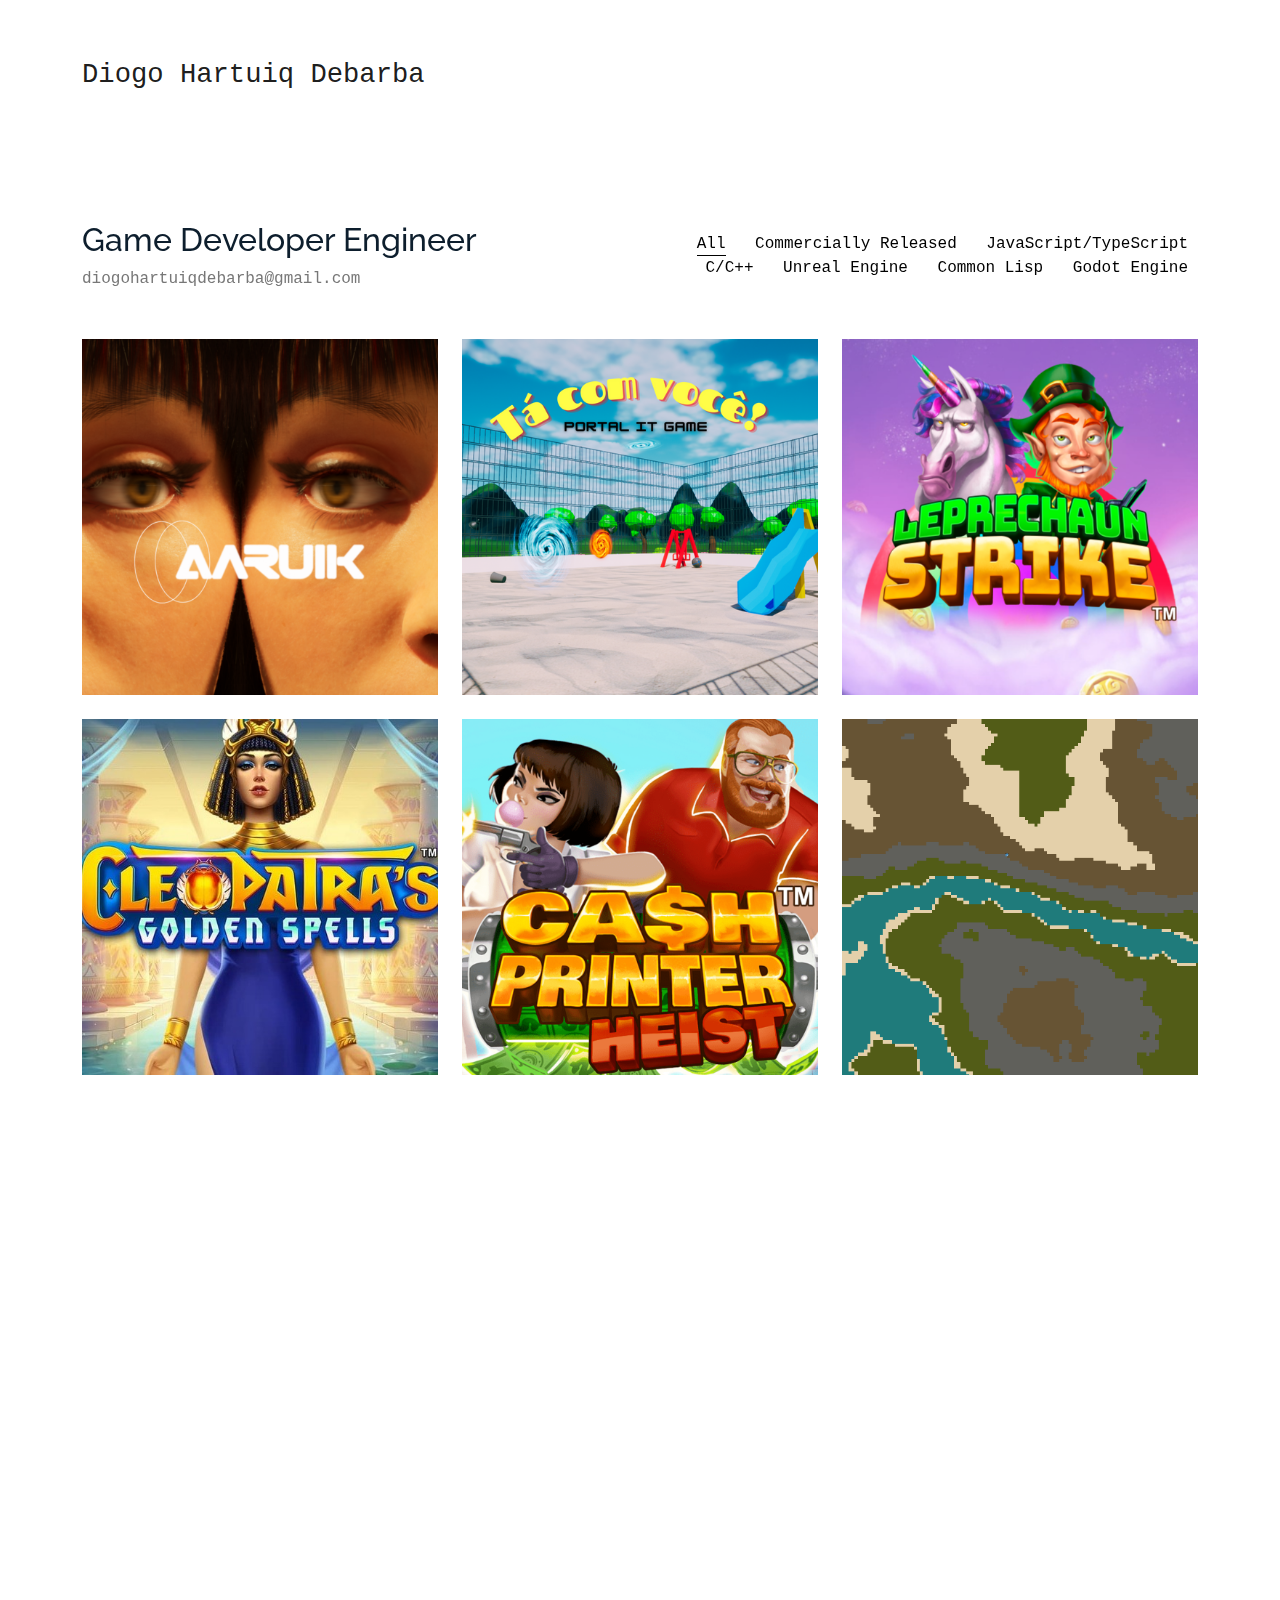
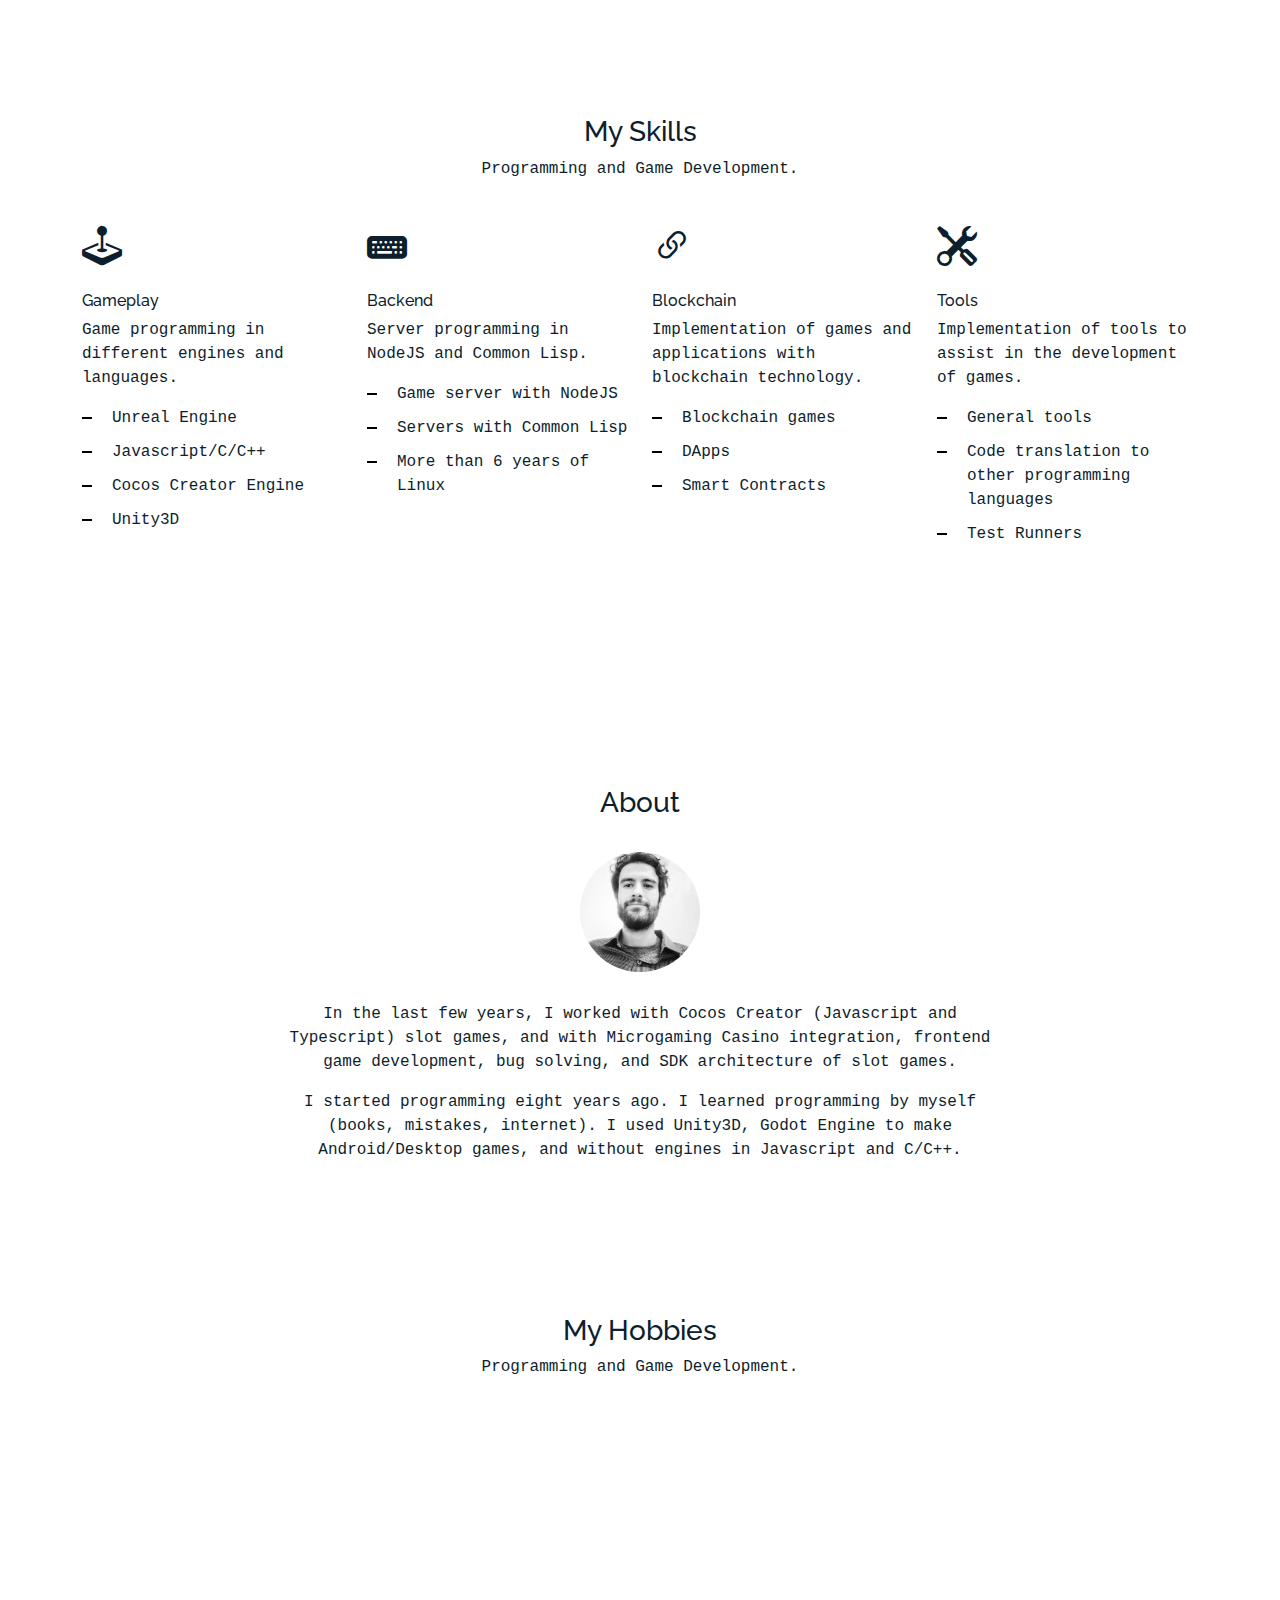
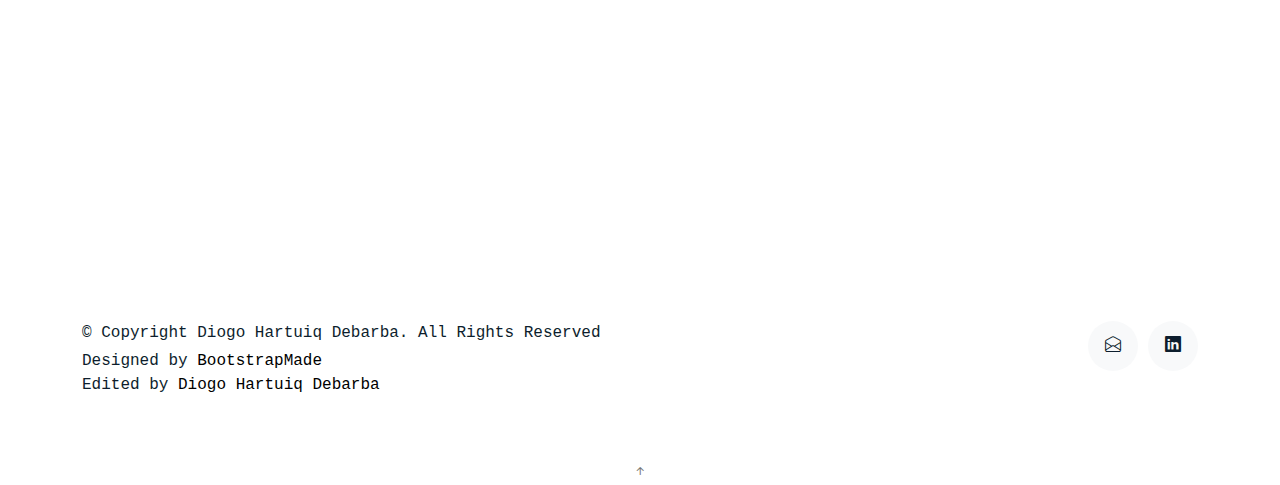
<file: index.html>
<!DOCTYPE html>
<html lang="en">

<head>
  <meta charset="utf-8">
  <meta content="width=device-width, initial-scale=1.0" name="viewport">

  <title>Diogo Hartuiq Debarba - Game Developer Engineer</title>
  <meta content="" name="description">
  <meta content="" name="keywords">

  <!-- Favicons -->
  <link href="assets/img/favicon.ico" rel="icon">
  <link href="assets/img/apple-touch-icon.png" rel="apple-touch-icon">

  <!-- Google Fonts -->
  <link href="https://fonts.googleapis.com/css?family=https://fonts.googleapis.com/css?family=Inconsolata:400,500,600,700|Raleway:400,400i,500,500i,600,600i,700,700i" rel="stylesheet">

  <!-- Vendor CSS Files -->
  <link href="assets/vendor/aos/aos.css" rel="stylesheet">
  <link href="assets/vendor/bootstrap/css/bootstrap.min.css" rel="stylesheet">
  <link href="assets/vendor/bootstrap-icons/bootstrap-icons.css" rel="stylesheet">
  <link href="assets/vendor/swiper/swiper-bundle.min.css" rel="stylesheet">

  <!-- Template Main CSS File -->
  <link href="assets/css/style.css" rel="stylesheet">

  <!-- =======================================================
  * Template Name: MyPortfolio - v4.10.0
  * Template URL: https://bootstrapmade.com/myportfolio-bootstrap-portfolio-website-template/
  * Author: BootstrapMade.com
  * License: https://bootstrapmade.com/license/
  ======================================================== -->
</head>

<body>

  <!-- ======= Navbar =======
  <div class="collapse navbar-collapse custom-navmenu" id="main-navbar">
    <div class="container py-2 py-md-5">
      <div class="row align-items-start">
        <div class="col-md-2">
          <ul class="custom-menu">
            <li class="active"><a href="index.html">Home</a></li>
            <li><a href="about.html">About Me</a></li>
            <li><a href="services.html">Services</a></li>
            <li><a href="works.html">Works</a></li>
            <li><a href="contact.html">Contact</a></li>
          </ul>
        </div>
        <div class="col-md-6 d-none d-md-block  mr-auto">
          <div class="tweet d-flex">
            <span class="bi bi-twitter text-white mt-2 mr-3"></span>
            <div>
              <p><em>Lorem ipsum dolor sit amet consectetur adipisicing elit. Quisquam necessitatibus incidunt ut officiis explicabo inventore. <br> <a href="#">t.co/v82jsk</a></em></p>
            </div>
          </div>
        </div>
        <div class="col-md-4 d-none d-md-block">
          <h3>Hire Me</h3>
          <p>Lorem ipsum dolor sit amet consectetur adipisicing elit. Quisquam necessitatibus incidunt ut officiisexplicabo inventore. <br> <a href="#">myemail@gmail.com</a></p>
        </div>
      </div>

    </div>
  </div> End Navbar -->

  <nav class="navbar navbar-light custom-navbar">
    <div class="container">
      <a class="navbar-brand" href="index.html">Diogo Hartuiq Debarba</a>
      <!-- <a href="#" class="burger" data-bs-toggle="collapse" data-bs-target="#main-navbar">
        <span></span>
      </a> -->
    </div>
  </nav>

  <main id="main">

    <!-- ======= Works Section ======= -->
    <section class="section site-portfolio">
      <div class="container">
        <div class="row mb-5 align-items-center">
          <div class="col-md-12 col-lg-6 mb-4 mb-lg-0" data-aos="fade-up">
            <h2>Game Developer Engineer</h2>
            <p class="mb-0"><a href="mailto:diogohartuiqdebarba@gmail.com">diogohartuiqdebarba@gmail.com</a></p>
          </div>
          <div class="col-md-12 col-lg-6 text-start text-lg-end" data-aos="fade-up" data-aos-delay="100">
            <div id="filters" class="filters">
              <a href="#" data-filter="*" class="active">All</a>
              <a href="#" data-filter=".commercially-released">Commercially Released</a>
              <a href="#" data-filter=".javascript">JavaScript/TypeScript</a>
              <a href="#" data-filter=".c-cpp">C/C++</a>
              <a href="#" data-filter=".unreal-engine">Unreal Engine</a>
              <a href="#" data-filter=".common-lisp">Common Lisp</a>
              <a href="#" data-filter=".godot-engine">Godot Engine</a>
            </div>
          </div>
        </div>
        <div id="portfolio-grid" class="row no-gutter" data-aos="fade-up" data-aos-delay="200">
          <div class="item unreal-engine col-sm-6 col-md-4 col-lg-4 mb-4">
            <a href="unreal-engine-metahumans.html" class="item-wrap fancybox">
              <div class="work-info">
                <h3>Meta Humans</h3>
                <span class="item-description">Avatars, Lighting, Renders, and Animations</span>
              </div>
              <img class="img-fluid" src="assets/img/unreal-engine--metahumans-taina.png">
            </a>
          </div>
          <div class="item unreal-engine col-sm-6 col-md-4 col-lg-4 mb-4">
            <a href="unreal-engine-ta-com-voce.html" class="item-wrap fancybox">
              <div class="work-info">
                <h3>Tá com você!</h3>
                <span class="item-description">Unreal Engine Game</span>
              </div>
              <img class="img-fluid" src="assets/img/unreal-engine--ta-com-voce.png">
            </a>
          </div>
          <div class="item commercially-released javascript col-sm-6 col-md-4 col-lg-4 mb-4">
            <a href="javascript-leprechaun-strike.html" class="item-wrap fancybox">
              <div class="work-info">
                <h3>Leprechaun Strike</h3>
                <span class="item-description">Cocos Creator Engine (TypeScript)</span>
              </div>
              <img class="img-fluid" src="assets/img/javascript--leprechaun-strike.png">
            </a>
          </div>
          <div class="item commercially-released javascript col-sm-6 col-md-4 col-lg-4 mb-4">
            <a href="javascript-cleopatras-golden-spells.html" class="item-wrap fancybox">
              <div class="work-info">
                <h3>Cleopatra's Golden Spells</h3>
                <span class="item-description">Cocos Creator Engine (TypeScript)</span>
              </div>
              <img class="img-fluid" src="assets/img/javascript--cleopatras-golden-spells.jpg">
            </a>
          </div>
          <div class="item commercially-released javascript col-sm-6 col-md-4 col-lg-4 mb-4">
            <a href="javascript-cash-printer-heist.html" class="item-wrap fancybox">
              <div class="work-info">
                <h3>Cash Printer Heist</h3>
                <span class="item-description">Cocos Creator Engine (TypeScript)</span>
              </div>
              <img class="img-fluid" src="assets/img/javascript--cash-printer-heist.png">
            </a>
          </div>
          <div class="item godot-engine col-sm-6 col-md-4 col-lg-4 mb-4">
            <a href="gd-script-soft-noise.html" class="item-wrap fancybox">
              <div class="work-info">
                <h3>Soft Noise</h3>
                <span class="item-description">GDScript functions to generating Value Noise, Perlin Noise, Open Simplex(2d, 3d and 4d)...</span>
              </div>
              <img class="img-fluid" src="assets/img/godot-engine--soft-noise-gd-script.png">
            </a>
          </div>
        </div>
        <!-- ======= Small Works Section ======= -->
        <div id="small-portfolio-grid" class="row no-gutter" data-aos="fade-up" data-aos-delay="200">
          <div class="item javascript col-4 col-md-2">
            <a href="javascript-ymy.html" class="item-wrap fancybox">
              <div class="work-info">
                <h3>YMY</h3>
                <span class="item-description">Blockchain game.</span>
              </div>
              <img class="img-fluid" src="assets/img/javascript--ymy.png">
            </a>
          </div>
          <div class="item javascript col-4 col-md-2">
            <a href="common-lisp-cacau.html" class="item-wrap fancybox">
              <div class="work-info">
                <h3>Cacau</h3>
                <span class="item-description">Test Runner in Common Lisp</span>
              </div>
              <img class="img-fluid" src="assets/img/common-lisp--cacau.png">
            </a>
          </div>
          <div class="item common-lisp col-4 col-md-2">
            <a href="https://github.com/noloop/cl-minify-css" class="item-wrap fancybox" target="_blank">
              <div class="work-info">
                <h3>CL Minify CSS</h3>
                <span class="item-description">Common Lisp</span>
              </div>
              <img class="img-fluid" src="assets/img/common-lisp--cl-minify-css.png">
            </a>
          </div>
          <div class="item godot-engine col-4 col-md-2">
            <a href="https://github.com/perdugames/gdfastnoisesimd" class="item-wrap fancybox" target="_blank">
              <div class="work-info">
                <h3>GD Fast Noise SIMD</h3>
                <span class="item-description">Godot Engine</span>
              </div>
              <img class="img-fluid" src="assets/img/godot-engine--fastnoisesimd.png">
            </a>
          </div>
          <div class="item common-lisp col-4 col-md-2">
            <a href="https://github.com/noloop/eventbus" class="item-wrap fancybox" target="_blank">
              <div class="work-info">
                <h3>Event Bus</h3>
                <span class="item-description">Common Lisp</span>
              </div>
              <img class="img-fluid" src="assets/img/common-lisp--eventbus.png">
            </a>
          </div>
          <div class="item godot-engine col-4 col-md-2">
            <a href="https://github.com/perdugames/gdredis" class="item-wrap fancybox" target="_blank">
              <div class="work-info">
                <h3>GD Redis</h3>
                <span class="item-description">Godot Engine</span>
              </div>
              <img class="img-fluid" src="assets/img/godot-engine--gd-redis.png">
            </a>
          </div>
          <div class="item godot-engine col-4 col-md-2">
            <a href="https://github.com/perdugames/gdnet3" class="item-wrap fancybox" target="_blank">
              <div class="work-info">
                <h3>GD NET</h3>
                <span class="item-description">Godot Engine</span>
              </div>
              <img class="img-fluid" src="assets/img/godot-engine--gd-net.png">
            </a>
          </div>
          <div class="item c-cpp col-4 col-md-2">
            <a href="c-eventbus.html" class="item-wrap fancybox" target="_blank">
              <div class="work-info">
                <h3>Event Bus</h3>
                <span class="item-description">Event bus in C</span>
              </div>
              <img class="img-fluid" src="assets/img/c--eventbus.png">
            </a>
          </div>
        </div>
      </div>
    </section><!-- End Works Section -->

    <!-- ======= Clients Section =======
    <section class="section">
      <div class="container">
        <div class="row justify-content-center text-center mb-4">
          <div class="col-5">
            <h3 class="h3 heading">My Clients</h3>
            <p>Lorem ipsum dolor sit amet consectetur adipisicing elit explicabo inventore.</p>
          </div>
        </div>
        <div class="row">
          <div class="col-4 col-sm-4 col-md-2">
            <a href="#" class="client-logo"><img src="assets/img/logo-adobe.png" alt="Image" class="img-fluid"></a>
          </div>
          <div class="col-4 col-sm-4 col-md-2">
            <a href="#" class="client-logo"><img src="assets/img/logo-uber.png" alt="Image" class="img-fluid"></a>
          </div>
          <div class="col-4 col-sm-4 col-md-2">
            <a href="#" class="client-logo"><img src="assets/img/logo-apple.png" alt="Image" class="img-fluid"></a>
          </div>
          <div class="col-4 col-sm-4 col-md-2">
            <a href="#" class="client-logo"><img src="assets/img/logo-netflix.png" alt="Image" class="img-fluid"></a>
          </div>
          <div class="col-4 col-sm-4 col-md-2">
            <a href="#" class="client-logo"><img src="assets/img/logo-nike.png" alt="Image" class="img-fluid"></a>
          </div>
          <div class="col-4 col-sm-4 col-md-2">
            <a href="#" class="client-logo"><img src="assets/img/logo-google.png" alt="Image" class="img-fluid"></a>
          </div>

        </div>
      </div>
    </section> End Clients Section -->

    <!-- ======= Services Section ======= -->
    <section class="section services">
      <div class="container">
        <div class="row justify-content-center text-center mb-4">
          <div class="col-5">
            <h3 class="h3 heading">My Skills</h3>
            <p>Programming and Game Development.</p>
          </div>
        </div>
        <div class="row">
          <div class="col-12 col-sm-6 col-md-6 col-lg-3">
            <i class="bi bi-joystick"></i>
            <h4 class="h4 mb-2">Gameplay</h4>
            <p>Game programming in different engines and languages.</p>
            <ul class="list-unstyled list-line">
              <li>Unreal Engine</li>
              <li>Javascript/C/C++</li>
              <li>Cocos Creator Engine</li>
              <li>Unity3D</li>
            </ul>
          </div>
          <div class="col-12 col-sm-6 col-md-6 col-lg-3">
            <i class="bi bi-keyboard-fill"></i>
            <h4 class="h4 mb-2">Backend</h4>
            <p>Server programming in NodeJS and Common Lisp.</p>
            <ul class="list-unstyled list-line">
              <li>Game server with NodeJS</li>
              <li>Servers with Common Lisp</li>
              <li>More than 6 years of Linux</li>
            </ul>
          </div>
          <div class="col-12 col-sm-6 col-md-6 col-lg-3">
            <i class="bi bi-link-45deg"></i>
            <h4 class="h4 mb-2">Blockchain</h4>
            <p>Implementation of games and applications with blockchain technology.</p>
            <ul class="list-unstyled list-line">
              <li>Blockchain games</li>
              <li>DApps</li>
              <li>Smart Contracts</li>
            </ul>
          </div>
          <div class="col-12 col-sm-6 col-md-6 col-lg-3">
            <i class="bi bi-tools"></i>
            <h4 class="h4 mb-2">Tools</h4>
            <p>Implementation of tools to assist in the development of games.</p>
            <ul class="list-unstyled list-line">
              <li>General tools</li>
              <li>Code translation to other programming languages</li>
              <li>Test Runners</li>
            </ul>
          </div>
        </div>
      </div>
    </section><!-- End Services Section -->

     <!-- ======= About Section ======= -->
     <section class="section">
      <div class="container">
        <div class="row justify-content-center text-center mb-4">
          <div class="col-8">
            <h3 class="h3 heading">About</h3>
            <br>
            <img src="assets/img/diogo-hartuiq-debarba.jpg" alt="Image" class="img-fluid round-img">
            <p>In the last few years, I worked with Cocos Creator (Javascript and Typescript) slot games,
              and with Microgaming Casino integration, frontend game development, bug solving, and SDK
              architecture of slot games.</p>
            <p>I started programming eight years ago. I learned programming by myself (books, mistakes,
              internet). I used Unity3D, Godot Engine to make Android/Desktop games, and without engines in
              Javascript and C/C++.</p>
          </div>
        </div>
      </div>
    </section><!-- End About Section -->

    <!-- ======= Testimonials Section ======= -->
    <section class="section pt-0">
      <div class="container">

        <div class="row justify-content-center text-center mb-4">
          <div class="col-5">
            <h3 class="h3 heading">My Hobbies</h3>
            <p>Programming and Game Development.</p>
          </div>
        </div>

        <div class="testimonials-slider swiper" data-aos="fade-up" data-aos-delay="100">
          <div class="swiper-wrapper">

            <div class="swiper-slide">
              <div class="testimonial-wrap">
                <div class="testimonial">
                  <img src="assets/img/3d--sofia-render-1-black.png" alt="Image" class="img-fluid round-img">
                  <blockquote>
                    <p>I like to make 3D models with Blender and ZBrush. I have knowledge of the whole process, from blocking to rendering.</p>
                  </blockquote>
                  <p>&mdash; 3D</p>
                </div>
              </div>
            </div><!-- End testimonial item -->

            <div class="swiper-slide">
              <div class="testimonial-wrap">
                <div class="testimonial">
                  <img src="assets/img/hobbie--surf.png" alt="Image" class="img-fluid round-img">
                  <blockquote>
                    <p>In my free time I like to go to the beach and surf some waves :)</p>
                  </blockquote>
                  <p>&mdash; Surf</p>
                </div>
              </div>
            </div><!-- End testimonial item -->

            <div class="swiper-slide">
              <div class="testimonial-wrap">
                <div class="testimonial">
                  <img src="assets/img/painting--vo.jpg" alt="Image" class="img-fluid round-img">
                  <blockquote>
                    <p>Since I was a child, I have had painting as a hobby.</p>
                  </blockquote>
                  <p>&mdash; Painting</p>
                </div>
              </div>
            </div><!-- End testimonial item -->

            <div class="swiper-slide">
              <div class="testimonial-wrap">
                <div class="testimonial">
                  <img src="assets/img/hobbie-literature-writing.jpg" alt="Image" class="img-fluid round-img">
                  <blockquote>
                    <p>Since I was a child, my hobby has been writing poems, short stories and novels.</p>
                  </blockquote>
                  <p>&mdash; Literature Writing</p>
                </div>
              </div>
            </div><!-- End testimonial item -->

          </div>
          <div class="swiper-pagination"></div>
        </div>

      </div>
    </section><!-- End Testimonials Section -->

  </main><!-- End #main -->

  <!-- ======= Footer ======= -->
  <footer class="footer" role="contentinfo">
    <div class="container">
      <div class="row">
        <div class="col-sm-6">
          <p class="mb-1">&copy; Copyright Diogo Hartuiq Debarba. All Rights Reserved</p>
          <div class="credits">
            <!--
            All the links in the footer should remain intact.
            You can delete the links only if you purchased the pro version.
            Licensing information: https://bootstrapmade.com/license/
            Purchase the pro version with working PHP/AJAX contact form: https://bootstrapmade.com/buy/?theme=MyPortfolio
          -->
            Designed by <a href="https://bootstrapmade.com/">BootstrapMade</a><br>
            Edited by <a href="https://diogohartuiqdebarba.github.io/">Diogo Hartuiq Debarba</a>
          </div>
        </div>
        <div class="col-sm-6 social text-md-end">
          <a href="mailto:diogohartuiqdebarba@gmail.com"><span class="bi bi-envelope-open"></span></a>
          <a href="https://www.linkedin.com/in/diogohartuiqdebarba/"><span class="bi bi-linkedin"></span></a>
        </div>
      </div>
    </div>
  </footer>

  <a href="#" class="back-to-top d-flex align-items-center justify-content-center"><i class="bi bi-arrow-up-short"></i></a>

  <!-- Vendor JS Files -->
  <script src="assets/vendor/aos/aos.js"></script>
  <script src="assets/vendor/bootstrap/js/bootstrap.bundle.min.js"></script>
  <script src="assets/vendor/isotope-layout/isotope.pkgd.min.js"></script>
  <script src="assets/vendor/swiper/swiper-bundle.min.js"></script>

  <!-- Template Main JS File -->
  <script src="assets/js/main.js"></script>

</body>

</html>
</file>
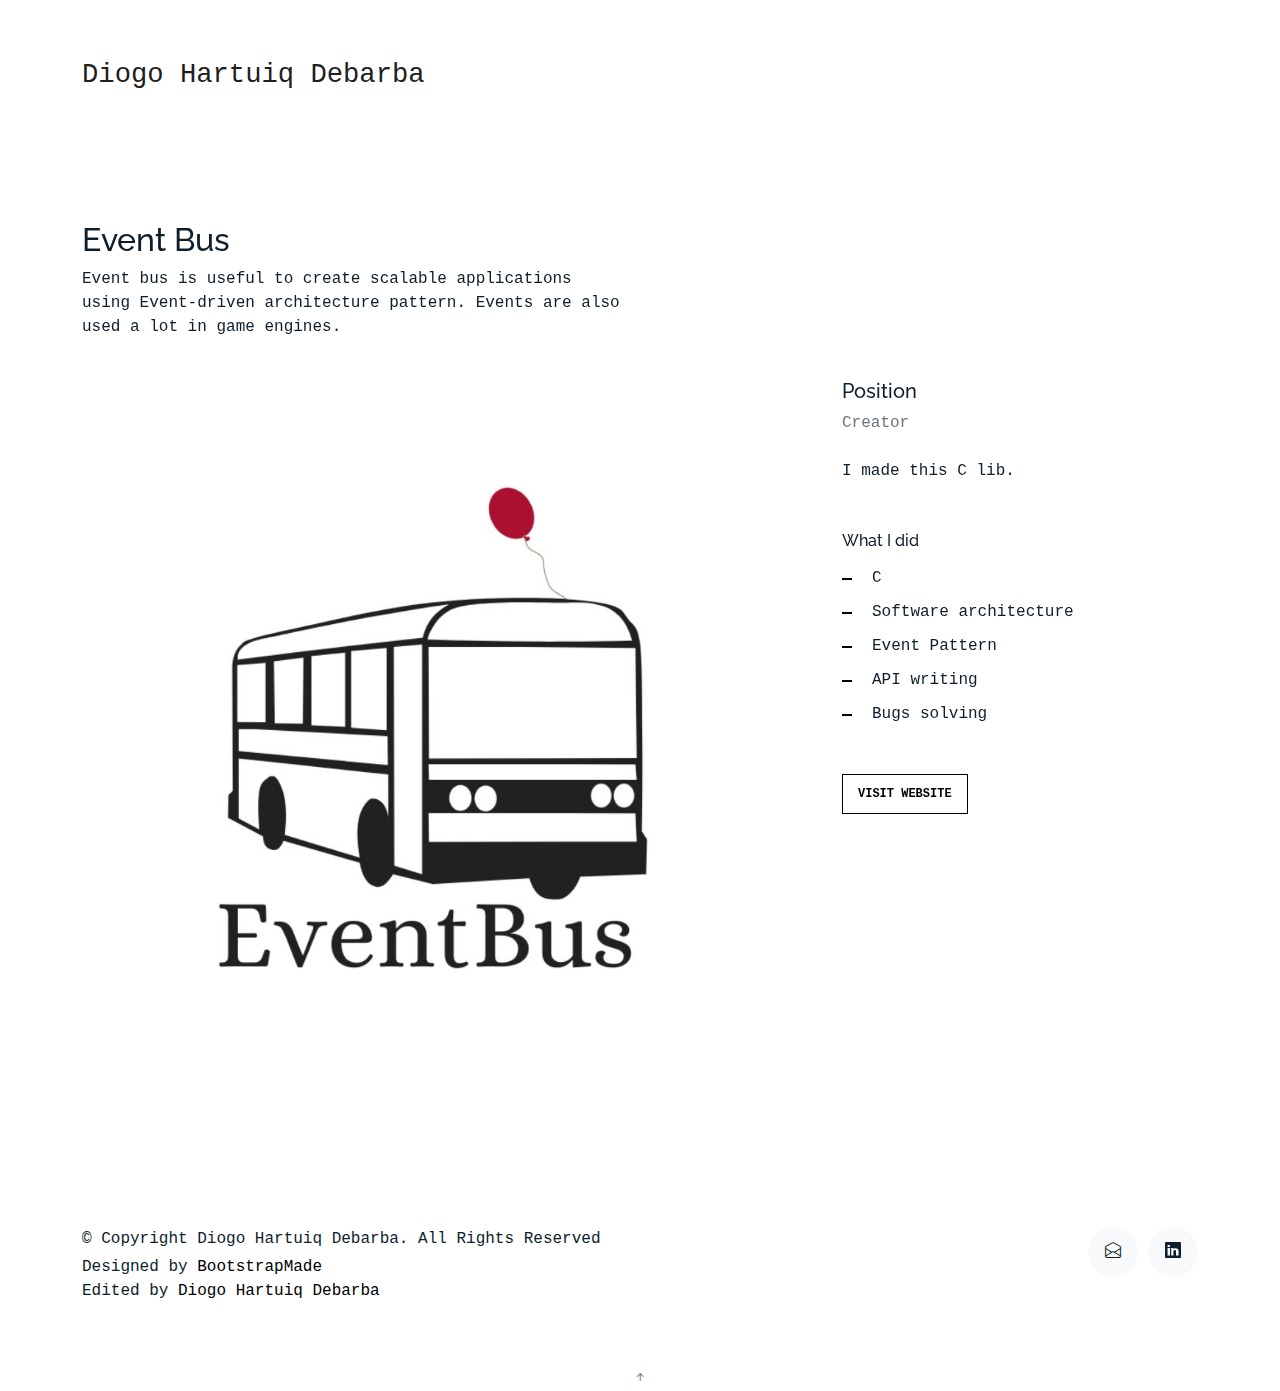
<file: c-eventbus.html>
<!DOCTYPE html>
<html lang="en">

<head>
  <meta charset="utf-8">
  <meta content="width=device-width, initial-scale=1.0" name="viewport">

  <title>Diogo Hartuiq Debarba - Game Developer Engineer</title>
  <meta content="" name="description">
  <meta content="" name="keywords">

  <!-- Favicons -->
  <link href="assets/img/favicon.ico" rel="icon">
  <link href="assets/img/apple-touch-icon.png" rel="apple-touch-icon">

  <!-- Google Fonts -->
  <link href="https://fonts.googleapis.com/css?family=https://fonts.googleapis.com/css?family=Inconsolata:400,500,600,700|Raleway:400,400i,500,500i,600,600i,700,700i" rel="stylesheet">

  <!-- Vendor CSS Files -->
  <link href="assets/vendor/aos/aos.css" rel="stylesheet">
  <link href="assets/vendor/bootstrap/css/bootstrap.min.css" rel="stylesheet">
  <link href="assets/vendor/bootstrap-icons/bootstrap-icons.css" rel="stylesheet">
  <link href="assets/vendor/swiper/swiper-bundle.min.css" rel="stylesheet">

  <!-- Template Main CSS File -->
  <link href="assets/css/style.css" rel="stylesheet">

  <!-- =======================================================
  * Template Name: MyPortfolio - v4.10.0
  * Template URL: https://bootstrapmade.com/myportfolio-bootstrap-portfolio-website-template/
  * Author: BootstrapMade.com
  * License: https://bootstrapmade.com/license/
  ======================================================== -->
</head>

<body>

    <!-- ======= Navbar =======
  <div class="collapse navbar-collapse custom-navmenu" id="main-navbar">
    <div class="container py-2 py-md-5">
      <div class="row align-items-start">
        <div class="col-md-2">
          <ul class="custom-menu">
            <li class="active"><a href="index.html">Home</a></li>
            <li><a href="about.html">About Me</a></li>
            <li><a href="services.html">Services</a></li>
            <li><a href="works.html">Works</a></li>
            <li><a href="contact.html">Contact</a></li>
          </ul>
        </div>
        <div class="col-md-6 d-none d-md-block  mr-auto">
          <div class="tweet d-flex">
            <span class="bi bi-twitter text-white mt-2 mr-3"></span>
            <div>
              <p><em>Lorem ipsum dolor sit amet consectetur adipisicing elit. Quisquam necessitatibus incidunt ut officiis explicabo inventore. <br> <a href="#">t.co/v82jsk</a></em></p>
            </div>
          </div>
        </div>
        <div class="col-md-4 d-none d-md-block">
          <h3>Hire Me</h3>
          <p>Lorem ipsum dolor sit amet consectetur adipisicing elit. Quisquam necessitatibus incidunt ut officiisexplicabo inventore. <br> <a href="#">myemail@gmail.com</a></p>
        </div>
      </div>

    </div>
  </div> End Navbar -->

  <nav class="navbar navbar-light custom-navbar">
    <div class="container">
      <a class="navbar-brand" href="index.html">Diogo Hartuiq Debarba</a>
      <!-- <a href="#" class="burger" data-bs-toggle="collapse" data-bs-target="#main-navbar">
        <span></span>
      </a> -->
    </div>
  </nav>

  <main id="main">

    <section class="section">
      <div class="container">
        <div class="row mb-4 align-items-center">
          <div class="col-md-6" data-aos="fade-up">
            <h2>Event Bus</h2>
            <p>Event bus is useful to create scalable applications using Event-driven architecture pattern. Events are also used a lot in game engines.</p>
          </div>
        </div>
      </div>

      <div class="site-section pb-0">
        <div class="container">
          <div class="row align-items-stretch">
            <div class="col-md-8" data-aos="fade-up">
              <img src="assets/img/c--eventbus--big.jpg" alt="Image" class="img-fluid">
            </div>
            <div class="col-md-3 ml-auto" data-aos="fade-up" data-aos-delay="100">
              <div class="sticky-content">
                <h3 class="h3">Position</h3>
                <p class="mb-4"><span class="text-muted">Creator</span></p>

                <div class="mb-5">
                  <p>I made this C lib.</p>

                </div>

                <h4 class="h4 mb-3">What I did</h4>
                <ul class="list-unstyled list-line mb-5">
                  <li></li>
                  <li>C</li>
                  <li>Software architecture</li>
                  <li>Event Pattern</li>
                  <li>API writing</li>
                  <li>Bugs solving</li>
                </ul>

                <p><a href="https://gitlab.com/diogohartuiqdebarba/eventbus" class="readmore" target="_blank">Visit Website</a></p>
              </div>
            </div>
          </div>
        </div>
    </section>

    <!-- ======= Testimonials Section =======
    <section class="section pt-0">
      <div class="container">

        <div class="testimonials-slider swiper" data-aos="fade-up" data-aos-delay="100">
          <div class="swiper-wrapper">

            <div class="swiper-slide">
              <div class="testimonial-wrap">
                <div class="testimonial">
                  <img src="assets/img/person_1.jpg" alt="Image" class="img-fluid">
                  <blockquote>
                    <p>Lorem ipsum dolor sit amet consectetur adipisicing elit. Quisquam necessitatibus incidunt ut officiis
                      explicabo inventore.</p>
                  </blockquote>
                  <p>&mdash; Jean Hicks</p>
                </div>
              </div>
            </div> End testimonial item

            <div class="swiper-slide">
              <div class="testimonial-wrap">
                <div class="testimonial">
                  <img src="assets/img/person_2.jpg" alt="Image" class="img-fluid">
                  <blockquote>
                    <p>Lorem ipsum dolor sit amet consectetur adipisicing elit. Quisquam necessitatibus incidunt ut officiis
                      explicabo inventore.</p>
                  </blockquote>
                  <p>&mdash; Chris Stanworth</p>
                </div>
              </div>
            </div> End testimonial item

          </div>
          <div class="swiper-pagination"></div>
        </div>

      </div>
    </section> End Testimonials Section -->

  </main><!-- End #main -->

   <!-- ======= Footer ======= -->
   <footer class="footer" role="contentinfo">
    <div class="container">
      <div class="row">
        <div class="col-sm-6">
          <p class="mb-1">&copy; Copyright Diogo Hartuiq Debarba. All Rights Reserved</p>
          <div class="credits">
            <!--
            All the links in the footer should remain intact.
            You can delete the links only if you purchased the pro version.
            Licensing information: https://bootstrapmade.com/license/
            Purchase the pro version with working PHP/AJAX contact form: https://bootstrapmade.com/buy/?theme=MyPortfolio
          -->
            Designed by <a href="https://bootstrapmade.com/">BootstrapMade</a><br>
            Edited by <a href="https://diogohartuiqdebarba.github.io/">Diogo Hartuiq Debarba</a>
          </div>
        </div>
        <div class="col-sm-6 social text-md-end">
          <a href="mailto:diogohartuiqdebarba@gmail.com"><span class="bi bi-envelope-open"></span></a>
          <a href="https://www.linkedin.com/in/diogohartuiqdebarba/"><span class="bi bi-linkedin"></span></a>
        </div>
      </div>
    </div>
  </footer>

  <a href="#" class="back-to-top d-flex align-items-center justify-content-center"><i class="bi bi-arrow-up-short"></i></a>

  <!-- Vendor JS Files -->
  <script src="assets/vendor/aos/aos.js"></script>
  <script src="assets/vendor/bootstrap/js/bootstrap.bundle.min.js"></script>
  <script src="assets/vendor/isotope-layout/isotope.pkgd.min.js"></script>
  <script src="assets/vendor/swiper/swiper-bundle.min.js"></script>

  <!-- Template Main JS File -->
  <script src="assets/js/main.js"></script>

</body>

</html>
</file>
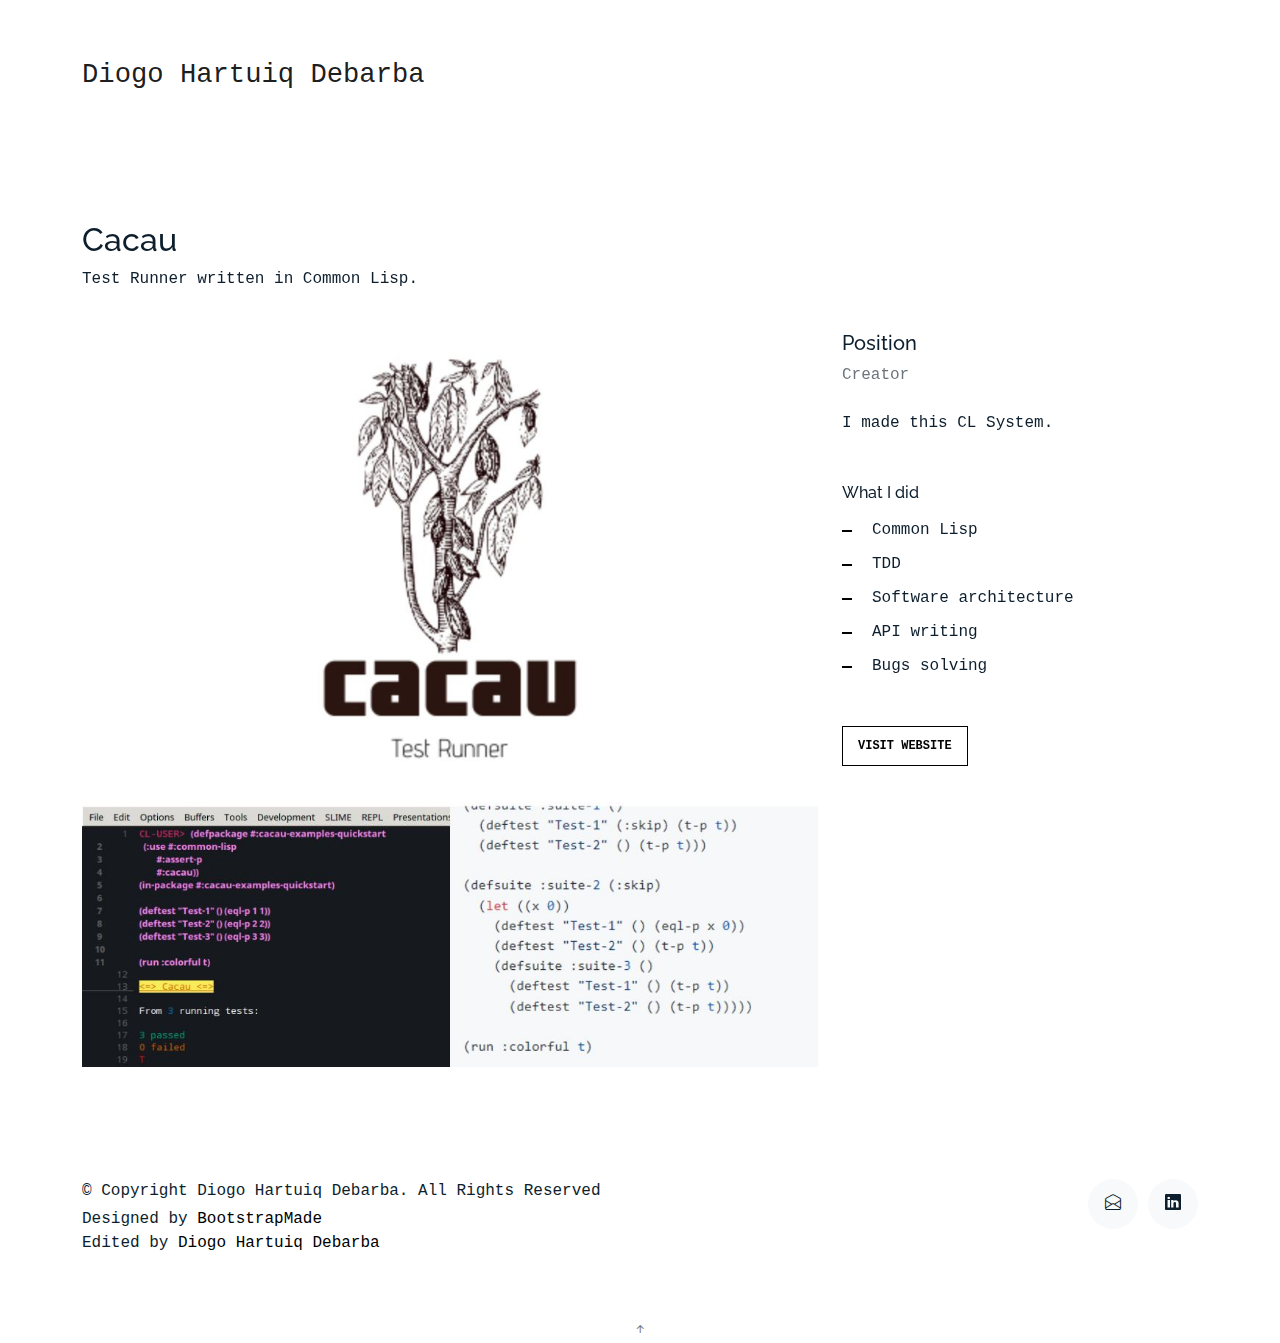
<file: common-lisp-cacau.html>
<!DOCTYPE html>
<html lang="en">

<head>
  <meta charset="utf-8">
  <meta content="width=device-width, initial-scale=1.0" name="viewport">

  <title>Diogo Hartuiq Debarba - Game Developer Engineer</title>
  <meta content="" name="description">
  <meta content="" name="keywords">

  <!-- Favicons -->
  <link href="assets/img/favicon.ico" rel="icon">
  <link href="assets/img/apple-touch-icon.png" rel="apple-touch-icon">

  <!-- Google Fonts -->
  <link href="https://fonts.googleapis.com/css?family=https://fonts.googleapis.com/css?family=Inconsolata:400,500,600,700|Raleway:400,400i,500,500i,600,600i,700,700i" rel="stylesheet">

  <!-- Vendor CSS Files -->
  <link href="assets/vendor/aos/aos.css" rel="stylesheet">
  <link href="assets/vendor/bootstrap/css/bootstrap.min.css" rel="stylesheet">
  <link href="assets/vendor/bootstrap-icons/bootstrap-icons.css" rel="stylesheet">
  <link href="assets/vendor/swiper/swiper-bundle.min.css" rel="stylesheet">

  <!-- Template Main CSS File -->
  <link href="assets/css/style.css" rel="stylesheet">

  <!-- =======================================================
  * Template Name: MyPortfolio - v4.10.0
  * Template URL: https://bootstrapmade.com/myportfolio-bootstrap-portfolio-website-template/
  * Author: BootstrapMade.com
  * License: https://bootstrapmade.com/license/
  ======================================================== -->
</head>

<body>

    <!-- ======= Navbar =======
  <div class="collapse navbar-collapse custom-navmenu" id="main-navbar">
    <div class="container py-2 py-md-5">
      <div class="row align-items-start">
        <div class="col-md-2">
          <ul class="custom-menu">
            <li class="active"><a href="index.html">Home</a></li>
            <li><a href="about.html">About Me</a></li>
            <li><a href="services.html">Services</a></li>
            <li><a href="works.html">Works</a></li>
            <li><a href="contact.html">Contact</a></li>
          </ul>
        </div>
        <div class="col-md-6 d-none d-md-block  mr-auto">
          <div class="tweet d-flex">
            <span class="bi bi-twitter text-white mt-2 mr-3"></span>
            <div>
              <p><em>Lorem ipsum dolor sit amet consectetur adipisicing elit. Quisquam necessitatibus incidunt ut officiis explicabo inventore. <br> <a href="#">t.co/v82jsk</a></em></p>
            </div>
          </div>
        </div>
        <div class="col-md-4 d-none d-md-block">
          <h3>Hire Me</h3>
          <p>Lorem ipsum dolor sit amet consectetur adipisicing elit. Quisquam necessitatibus incidunt ut officiisexplicabo inventore. <br> <a href="#">myemail@gmail.com</a></p>
        </div>
      </div>

    </div>
  </div> End Navbar -->

  <nav class="navbar navbar-light custom-navbar">
    <div class="container">
      <a class="navbar-brand" href="index.html">Diogo Hartuiq Debarba</a>
      <!-- <a href="#" class="burger" data-bs-toggle="collapse" data-bs-target="#main-navbar">
        <span></span>
      </a> -->
    </div>
  </nav>

  <main id="main">

    <section class="section">
      <div class="container">
        <div class="row mb-4 align-items-center">
          <div class="col-md-6" data-aos="fade-up">
            <h2>Cacau</h2>
            <p>Test Runner written in Common Lisp.</p>
          </div>
        </div>
      </div>

      <div class="site-section pb-0">
        <div class="container">
          <div class="row align-items-stretch">
            <div class="col-md-8" data-aos="fade-up">
              <img src="assets/img/common-lisp--cacau--big.jpg" alt="Image" class="img-fluid">
            </div>
            <div class="col-md-3 ml-auto" data-aos="fade-up" data-aos-delay="100">
              <div class="sticky-content">
                <h3 class="h3">Position</h3>
                <p class="mb-4"><span class="text-muted">Creator</span></p>

                <div class="mb-5">
                  <p>I made this CL System.</p>

                </div>

                <h4 class="h4 mb-3">What I did</h4>
                <ul class="list-unstyled list-line mb-5">
                  <li></li>
                  <li>Common Lisp</li>
                  <li>TDD</li>
                  <li>Software architecture</li>
                  <li>API writing</li>
                  <li>Bugs solving</li>
                </ul>

                <p><a href="https://github.com/noloop/cacau" class="readmore" target="_blank">Visit Website</a></p>
              </div>
            </div>
          </div>
        </div>
    </section>

    <!-- ======= Testimonials Section =======
    <section class="section pt-0">
      <div class="container">

        <div class="testimonials-slider swiper" data-aos="fade-up" data-aos-delay="100">
          <div class="swiper-wrapper">

            <div class="swiper-slide">
              <div class="testimonial-wrap">
                <div class="testimonial">
                  <img src="assets/img/person_1.jpg" alt="Image" class="img-fluid">
                  <blockquote>
                    <p>Lorem ipsum dolor sit amet consectetur adipisicing elit. Quisquam necessitatibus incidunt ut officiis
                      explicabo inventore.</p>
                  </blockquote>
                  <p>&mdash; Jean Hicks</p>
                </div>
              </div>
            </div> End testimonial item

            <div class="swiper-slide">
              <div class="testimonial-wrap">
                <div class="testimonial">
                  <img src="assets/img/person_2.jpg" alt="Image" class="img-fluid">
                  <blockquote>
                    <p>Lorem ipsum dolor sit amet consectetur adipisicing elit. Quisquam necessitatibus incidunt ut officiis
                      explicabo inventore.</p>
                  </blockquote>
                  <p>&mdash; Chris Stanworth</p>
                </div>
              </div>
            </div> End testimonial item

          </div>
          <div class="swiper-pagination"></div>
        </div>

      </div>
    </section> End Testimonials Section -->

  </main><!-- End #main -->

   <!-- ======= Footer ======= -->
   <footer class="footer" role="contentinfo">
    <div class="container">
      <div class="row">
        <div class="col-sm-6">
          <p class="mb-1">&copy; Copyright Diogo Hartuiq Debarba. All Rights Reserved</p>
          <div class="credits">
            <!--
            All the links in the footer should remain intact.
            You can delete the links only if you purchased the pro version.
            Licensing information: https://bootstrapmade.com/license/
            Purchase the pro version with working PHP/AJAX contact form: https://bootstrapmade.com/buy/?theme=MyPortfolio
          -->
            Designed by <a href="https://bootstrapmade.com/">BootstrapMade</a><br>
            Edited by <a href="https://diogohartuiqdebarba.github.io/">Diogo Hartuiq Debarba</a>
          </div>
        </div>
        <div class="col-sm-6 social text-md-end">
          <a href="mailto:diogohartuiqdebarba@gmail.com"><span class="bi bi-envelope-open"></span></a>
          <a href="https://www.linkedin.com/in/diogohartuiqdebarba/"><span class="bi bi-linkedin"></span></a>
        </div>
      </div>
    </div>
  </footer>

  <a href="#" class="back-to-top d-flex align-items-center justify-content-center"><i class="bi bi-arrow-up-short"></i></a>

  <!-- Vendor JS Files -->
  <script src="assets/vendor/aos/aos.js"></script>
  <script src="assets/vendor/bootstrap/js/bootstrap.bundle.min.js"></script>
  <script src="assets/vendor/isotope-layout/isotope.pkgd.min.js"></script>
  <script src="assets/vendor/swiper/swiper-bundle.min.js"></script>

  <!-- Template Main JS File -->
  <script src="assets/js/main.js"></script>

</body>

</html>
</file>
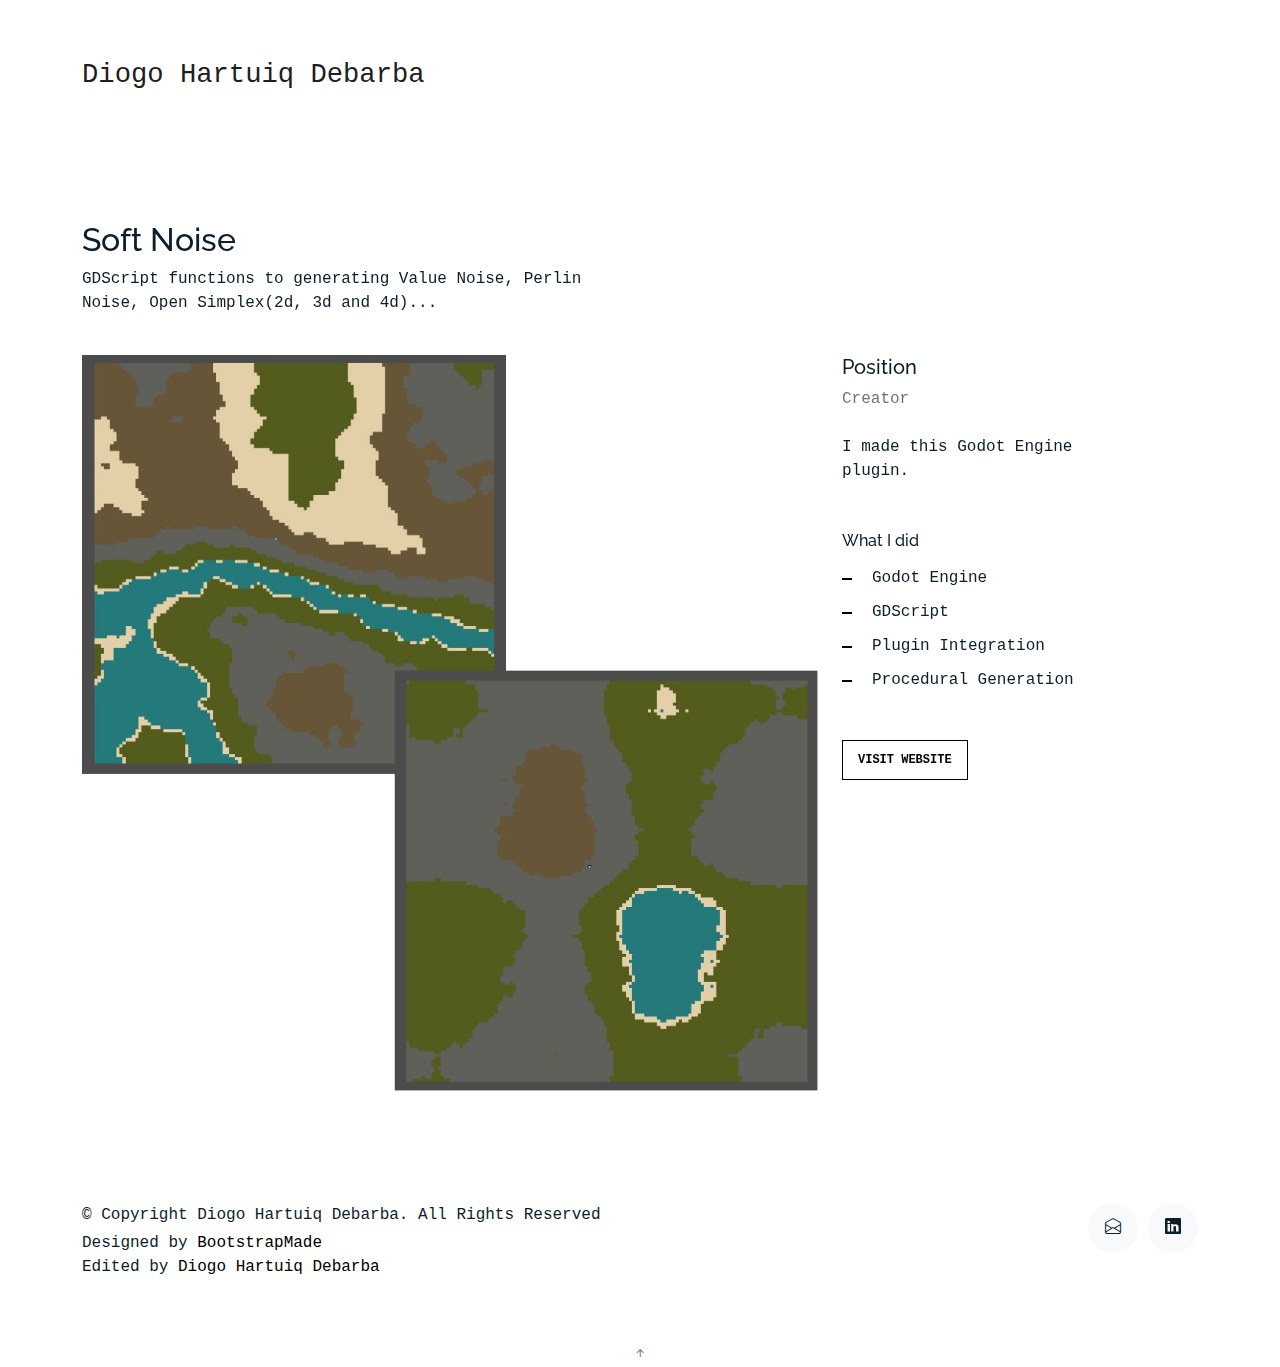
<file: gd-script-soft-noise.html>
<!DOCTYPE html>
<html lang="en">

<head>
  <meta charset="utf-8">
  <meta content="width=device-width, initial-scale=1.0" name="viewport">

  <title>Diogo Hartuiq Debarba - Game Developer Engineer</title>
  <meta content="" name="description">
  <meta content="" name="keywords">

  <!-- Favicons -->
  <link href="assets/img/favicon.ico" rel="icon">
  <link href="assets/img/apple-touch-icon.png" rel="apple-touch-icon">

  <!-- Google Fonts -->
  <link href="https://fonts.googleapis.com/css?family=https://fonts.googleapis.com/css?family=Inconsolata:400,500,600,700|Raleway:400,400i,500,500i,600,600i,700,700i" rel="stylesheet">

  <!-- Vendor CSS Files -->
  <link href="assets/vendor/aos/aos.css" rel="stylesheet">
  <link href="assets/vendor/bootstrap/css/bootstrap.min.css" rel="stylesheet">
  <link href="assets/vendor/bootstrap-icons/bootstrap-icons.css" rel="stylesheet">
  <link href="assets/vendor/swiper/swiper-bundle.min.css" rel="stylesheet">

  <!-- Template Main CSS File -->
  <link href="assets/css/style.css" rel="stylesheet">

  <!-- =======================================================
  * Template Name: MyPortfolio - v4.10.0
  * Template URL: https://bootstrapmade.com/myportfolio-bootstrap-portfolio-website-template/
  * Author: BootstrapMade.com
  * License: https://bootstrapmade.com/license/
  ======================================================== -->
</head>

<body>

    <!-- ======= Navbar =======
  <div class="collapse navbar-collapse custom-navmenu" id="main-navbar">
    <div class="container py-2 py-md-5">
      <div class="row align-items-start">
        <div class="col-md-2">
          <ul class="custom-menu">
            <li class="active"><a href="index.html">Home</a></li>
            <li><a href="about.html">About Me</a></li>
            <li><a href="services.html">Services</a></li>
            <li><a href="works.html">Works</a></li>
            <li><a href="contact.html">Contact</a></li>
          </ul>
        </div>
        <div class="col-md-6 d-none d-md-block  mr-auto">
          <div class="tweet d-flex">
            <span class="bi bi-twitter text-white mt-2 mr-3"></span>
            <div>
              <p><em>Lorem ipsum dolor sit amet consectetur adipisicing elit. Quisquam necessitatibus incidunt ut officiis explicabo inventore. <br> <a href="#">t.co/v82jsk</a></em></p>
            </div>
          </div>
        </div>
        <div class="col-md-4 d-none d-md-block">
          <h3>Hire Me</h3>
          <p>Lorem ipsum dolor sit amet consectetur adipisicing elit. Quisquam necessitatibus incidunt ut officiisexplicabo inventore. <br> <a href="#">myemail@gmail.com</a></p>
        </div>
      </div>

    </div>
  </div> End Navbar -->

  <nav class="navbar navbar-light custom-navbar">
    <div class="container">
      <a class="navbar-brand" href="index.html">Diogo Hartuiq Debarba</a>
      <!-- <a href="#" class="burger" data-bs-toggle="collapse" data-bs-target="#main-navbar">
        <span></span>
      </a> -->
    </div>
  </nav>

  <main id="main">

    <section class="section">
      <div class="container">
        <div class="row mb-4 align-items-center">
          <div class="col-md-6" data-aos="fade-up">
            <h2>Soft Noise</h2>
            <p>GDScript functions to generating Value Noise, Perlin Noise, Open Simplex(2d, 3d and 4d)...</p>
          </div>
        </div>
      </div>

      <div class="site-section pb-0">
        <div class="container">
          <div class="row align-items-stretch">
            <div class="col-md-8" data-aos="fade-up">
              <img src="assets/img/godot-engine--gd-script-soft-noise--big.jpg" alt="Image" class="img-fluid">
            </div>
            <div class="col-md-3 ml-auto" data-aos="fade-up" data-aos-delay="100">
              <div class="sticky-content">
                <h3 class="h3">Position</h3>
                <p class="mb-4"><span class="text-muted">Creator</span></p>

                <div class="mb-5">
                  <p>I made this Godot Engine plugin.</p>

                </div>

                <h4 class="h4 mb-3">What I did</h4>
                <ul class="list-unstyled list-line mb-5">
                  <li></li>
                  <li>Godot Engine</li>
                  <li>GDScript</li>
                  <li>Plugin Integration</li>
                  <li>Procedural Generation</li>
                </ul>

                <p><a href="https://github.com/perdugames/SoftNoise-GDScript-" class="readmore" target="_blank">Visit Website</a></p>
              </div>
            </div>
          </div>
        </div>
    </section>

    <!-- ======= Testimonials Section =======
    <section class="section pt-0">
      <div class="container">

        <div class="testimonials-slider swiper" data-aos="fade-up" data-aos-delay="100">
          <div class="swiper-wrapper">

            <div class="swiper-slide">
              <div class="testimonial-wrap">
                <div class="testimonial">
                  <img src="assets/img/person_1.jpg" alt="Image" class="img-fluid">
                  <blockquote>
                    <p>Lorem ipsum dolor sit amet consectetur adipisicing elit. Quisquam necessitatibus incidunt ut officiis
                      explicabo inventore.</p>
                  </blockquote>
                  <p>&mdash; Jean Hicks</p>
                </div>
              </div>
            </div> End testimonial item

            <div class="swiper-slide">
              <div class="testimonial-wrap">
                <div class="testimonial">
                  <img src="assets/img/person_2.jpg" alt="Image" class="img-fluid">
                  <blockquote>
                    <p>Lorem ipsum dolor sit amet consectetur adipisicing elit. Quisquam necessitatibus incidunt ut officiis
                      explicabo inventore.</p>
                  </blockquote>
                  <p>&mdash; Chris Stanworth</p>
                </div>
              </div>
            </div> End testimonial item

          </div>
          <div class="swiper-pagination"></div>
        </div>

      </div>
    </section> End Testimonials Section -->

  </main><!-- End #main -->

   <!-- ======= Footer ======= -->
   <footer class="footer" role="contentinfo">
    <div class="container">
      <div class="row">
        <div class="col-sm-6">
          <p class="mb-1">&copy; Copyright Diogo Hartuiq Debarba. All Rights Reserved</p>
          <div class="credits">
            <!--
            All the links in the footer should remain intact.
            You can delete the links only if you purchased the pro version.
            Licensing information: https://bootstrapmade.com/license/
            Purchase the pro version with working PHP/AJAX contact form: https://bootstrapmade.com/buy/?theme=MyPortfolio
          -->
            Designed by <a href="https://bootstrapmade.com/">BootstrapMade</a><br>
            Edited by <a href="https://diogohartuiqdebarba.github.io/">Diogo Hartuiq Debarba</a>
          </div>
        </div>
        <div class="col-sm-6 social text-md-end">
          <a href="mailto:diogohartuiqdebarba@gmail.com"><span class="bi bi-envelope-open"></span></a>
          <a href="https://www.linkedin.com/in/diogohartuiqdebarba/"><span class="bi bi-linkedin"></span></a>
        </div>
      </div>
    </div>
  </footer>

  <a href="#" class="back-to-top d-flex align-items-center justify-content-center"><i class="bi bi-arrow-up-short"></i></a>

  <!-- Vendor JS Files -->
  <script src="assets/vendor/aos/aos.js"></script>
  <script src="assets/vendor/bootstrap/js/bootstrap.bundle.min.js"></script>
  <script src="assets/vendor/isotope-layout/isotope.pkgd.min.js"></script>
  <script src="assets/vendor/swiper/swiper-bundle.min.js"></script>

  <!-- Template Main JS File -->
  <script src="assets/js/main.js"></script>

</body>

</html>
</file>
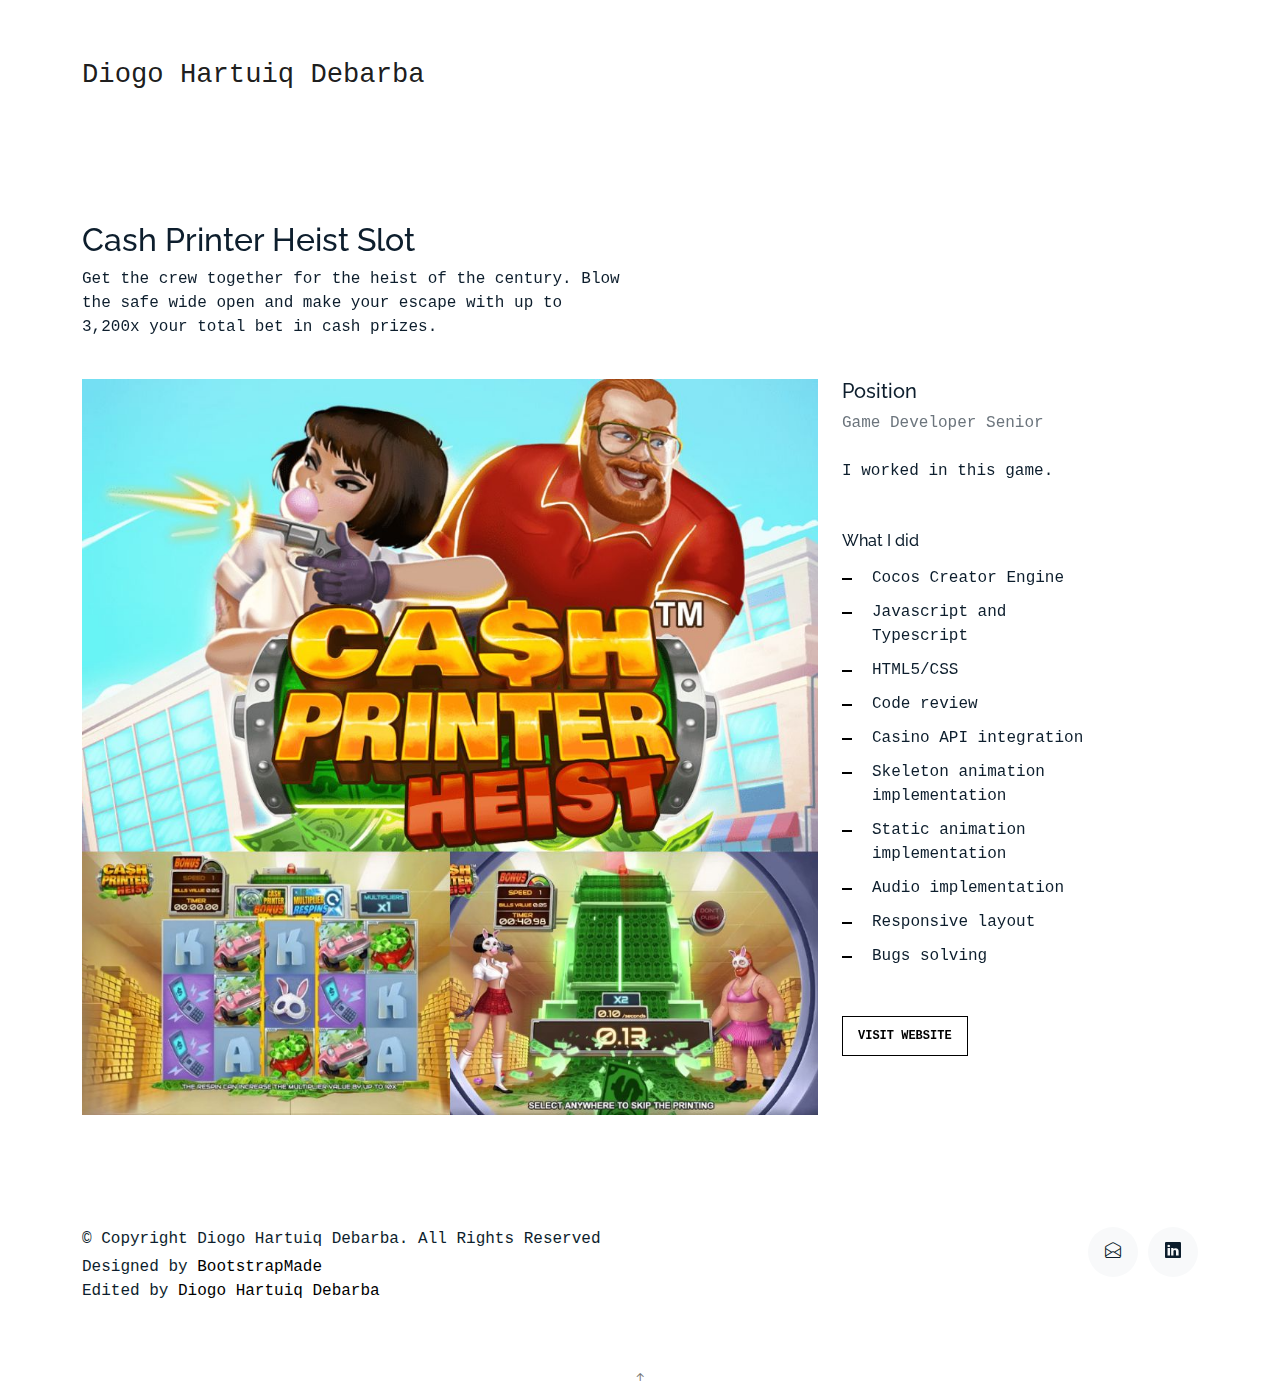
<file: javascript-cash-printer-heist.html>
<!DOCTYPE html>
<html lang="en">

<head>
  <meta charset="utf-8">
  <meta content="width=device-width, initial-scale=1.0" name="viewport">

  <title>Diogo Hartuiq Debarba - Game Developer Engineer</title>
  <meta content="" name="description">
  <meta content="" name="keywords">

  <!-- Favicons -->
  <link href="assets/img/favicon.ico" rel="icon">
  <link href="assets/img/apple-touch-icon.png" rel="apple-touch-icon">

  <!-- Google Fonts -->
  <link href="https://fonts.googleapis.com/css?family=https://fonts.googleapis.com/css?family=Inconsolata:400,500,600,700|Raleway:400,400i,500,500i,600,600i,700,700i" rel="stylesheet">

  <!-- Vendor CSS Files -->
  <link href="assets/vendor/aos/aos.css" rel="stylesheet">
  <link href="assets/vendor/bootstrap/css/bootstrap.min.css" rel="stylesheet">
  <link href="assets/vendor/bootstrap-icons/bootstrap-icons.css" rel="stylesheet">
  <link href="assets/vendor/swiper/swiper-bundle.min.css" rel="stylesheet">

  <!-- Template Main CSS File -->
  <link href="assets/css/style.css" rel="stylesheet">

  <!-- =======================================================
  * Template Name: MyPortfolio - v4.10.0
  * Template URL: https://bootstrapmade.com/myportfolio-bootstrap-portfolio-website-template/
  * Author: BootstrapMade.com
  * License: https://bootstrapmade.com/license/
  ======================================================== -->
</head>

<body>

    <!-- ======= Navbar =======
  <div class="collapse navbar-collapse custom-navmenu" id="main-navbar">
    <div class="container py-2 py-md-5">
      <div class="row align-items-start">
        <div class="col-md-2">
          <ul class="custom-menu">
            <li class="active"><a href="index.html">Home</a></li>
            <li><a href="about.html">About Me</a></li>
            <li><a href="services.html">Services</a></li>
            <li><a href="works.html">Works</a></li>
            <li><a href="contact.html">Contact</a></li>
          </ul>
        </div>
        <div class="col-md-6 d-none d-md-block  mr-auto">
          <div class="tweet d-flex">
            <span class="bi bi-twitter text-white mt-2 mr-3"></span>
            <div>
              <p><em>Lorem ipsum dolor sit amet consectetur adipisicing elit. Quisquam necessitatibus incidunt ut officiis explicabo inventore. <br> <a href="#">t.co/v82jsk</a></em></p>
            </div>
          </div>
        </div>
        <div class="col-md-4 d-none d-md-block">
          <h3>Hire Me</h3>
          <p>Lorem ipsum dolor sit amet consectetur adipisicing elit. Quisquam necessitatibus incidunt ut officiisexplicabo inventore. <br> <a href="#">myemail@gmail.com</a></p>
        </div>
      </div>

    </div>
  </div> End Navbar -->

  <nav class="navbar navbar-light custom-navbar">
    <div class="container">
      <a class="navbar-brand" href="index.html">Diogo Hartuiq Debarba</a>
      <!-- <a href="#" class="burger" data-bs-toggle="collapse" data-bs-target="#main-navbar">
        <span></span>
      </a> -->
    </div>
  </nav>

  <main id="main">

    <section class="section">
      <div class="container">
        <div class="row mb-4 align-items-center">
          <div class="col-md-6" data-aos="fade-up">
            <h2>Cash Printer Heist Slot</h2>
            <p>Get the crew together for the heist of the century. Blow the safe wide open and make your escape with up to 3,200x your total bet in cash prizes.</p>
          </div>
        </div>
      </div>

      <div class="site-section pb-0">
        <div class="container">
          <div class="row align-items-stretch">
            <div class="col-md-8" data-aos="fade-up">
              <img src="assets/img/javascript--cash-printer-heist--big.jpg" alt="Image" class="img-fluid">
            </div>
            <div class="col-md-3 ml-auto" data-aos="fade-up" data-aos-delay="100">
              <div class="sticky-content">
                <h3 class="h3">Position</h3>
                <p class="mb-4"><span class="text-muted">Game Developer Senior</span></p>

                <div class="mb-5">
                  <p>I worked in this game.</p>

                </div>

                <h4 class="h4 mb-3">What I did</h4>
                <ul class="list-unstyled list-line mb-5">
                  <li></li>
                  <li>Cocos Creator Engine</li>
                  <li>Javascript and Typescript</li>
                  <li>HTML5/CSS</li>
                  <li>Code review</li>
                  <li>Casino API integration</li>
                  <li>Skeleton animation implementation</li>
                  <li>Static animation implementation</li>
                  <li>Audio implementation</li>
                  <li>Responsive layout</li>
                  <li>Bugs solving</li>
                </ul>

                <p><a href="https://mrq.com/games/cash-printer-heist" class="readmore" target="_blank">Visit Website</a></p>
              </div>
            </div>
          </div>
        </div>
    </section>

    <!-- ======= Testimonials Section =======
    <section class="section pt-0">
      <div class="container">

        <div class="testimonials-slider swiper" data-aos="fade-up" data-aos-delay="100">
          <div class="swiper-wrapper">

            <div class="swiper-slide">
              <div class="testimonial-wrap">
                <div class="testimonial">
                  <img src="assets/img/person_1.jpg" alt="Image" class="img-fluid">
                  <blockquote>
                    <p>Lorem ipsum dolor sit amet consectetur adipisicing elit. Quisquam necessitatibus incidunt ut officiis
                      explicabo inventore.</p>
                  </blockquote>
                  <p>&mdash; Jean Hicks</p>
                </div>
              </div>
            </div> End testimonial item

            <div class="swiper-slide">
              <div class="testimonial-wrap">
                <div class="testimonial">
                  <img src="assets/img/person_2.jpg" alt="Image" class="img-fluid">
                  <blockquote>
                    <p>Lorem ipsum dolor sit amet consectetur adipisicing elit. Quisquam necessitatibus incidunt ut officiis
                      explicabo inventore.</p>
                  </blockquote>
                  <p>&mdash; Chris Stanworth</p>
                </div>
              </div>
            </div> End testimonial item

          </div>
          <div class="swiper-pagination"></div>
        </div>

      </div>
    </section> End Testimonials Section -->

  </main><!-- End #main -->

   <!-- ======= Footer ======= -->
   <footer class="footer" role="contentinfo">
    <div class="container">
      <div class="row">
        <div class="col-sm-6">
          <p class="mb-1">&copy; Copyright Diogo Hartuiq Debarba. All Rights Reserved</p>
          <div class="credits">
            <!--
            All the links in the footer should remain intact.
            You can delete the links only if you purchased the pro version.
            Licensing information: https://bootstrapmade.com/license/
            Purchase the pro version with working PHP/AJAX contact form: https://bootstrapmade.com/buy/?theme=MyPortfolio
          -->
            Designed by <a href="https://bootstrapmade.com/">BootstrapMade</a><br>
            Edited by <a href="https://diogohartuiqdebarba.github.io/">Diogo Hartuiq Debarba</a>
          </div>
        </div>
        <div class="col-sm-6 social text-md-end">
          <a href="mailto:diogohartuiqdebarba@gmail.com"><span class="bi bi-envelope-open"></span></a>
          <a href="https://www.linkedin.com/in/diogohartuiqdebarba/"><span class="bi bi-linkedin"></span></a>
        </div>
      </div>
    </div>
  </footer>

  <a href="#" class="back-to-top d-flex align-items-center justify-content-center"><i class="bi bi-arrow-up-short"></i></a>

  <!-- Vendor JS Files -->
  <script src="assets/vendor/aos/aos.js"></script>
  <script src="assets/vendor/bootstrap/js/bootstrap.bundle.min.js"></script>
  <script src="assets/vendor/isotope-layout/isotope.pkgd.min.js"></script>
  <script src="assets/vendor/swiper/swiper-bundle.min.js"></script>

  <!-- Template Main JS File -->
  <script src="assets/js/main.js"></script>

</body>

</html>
</file>
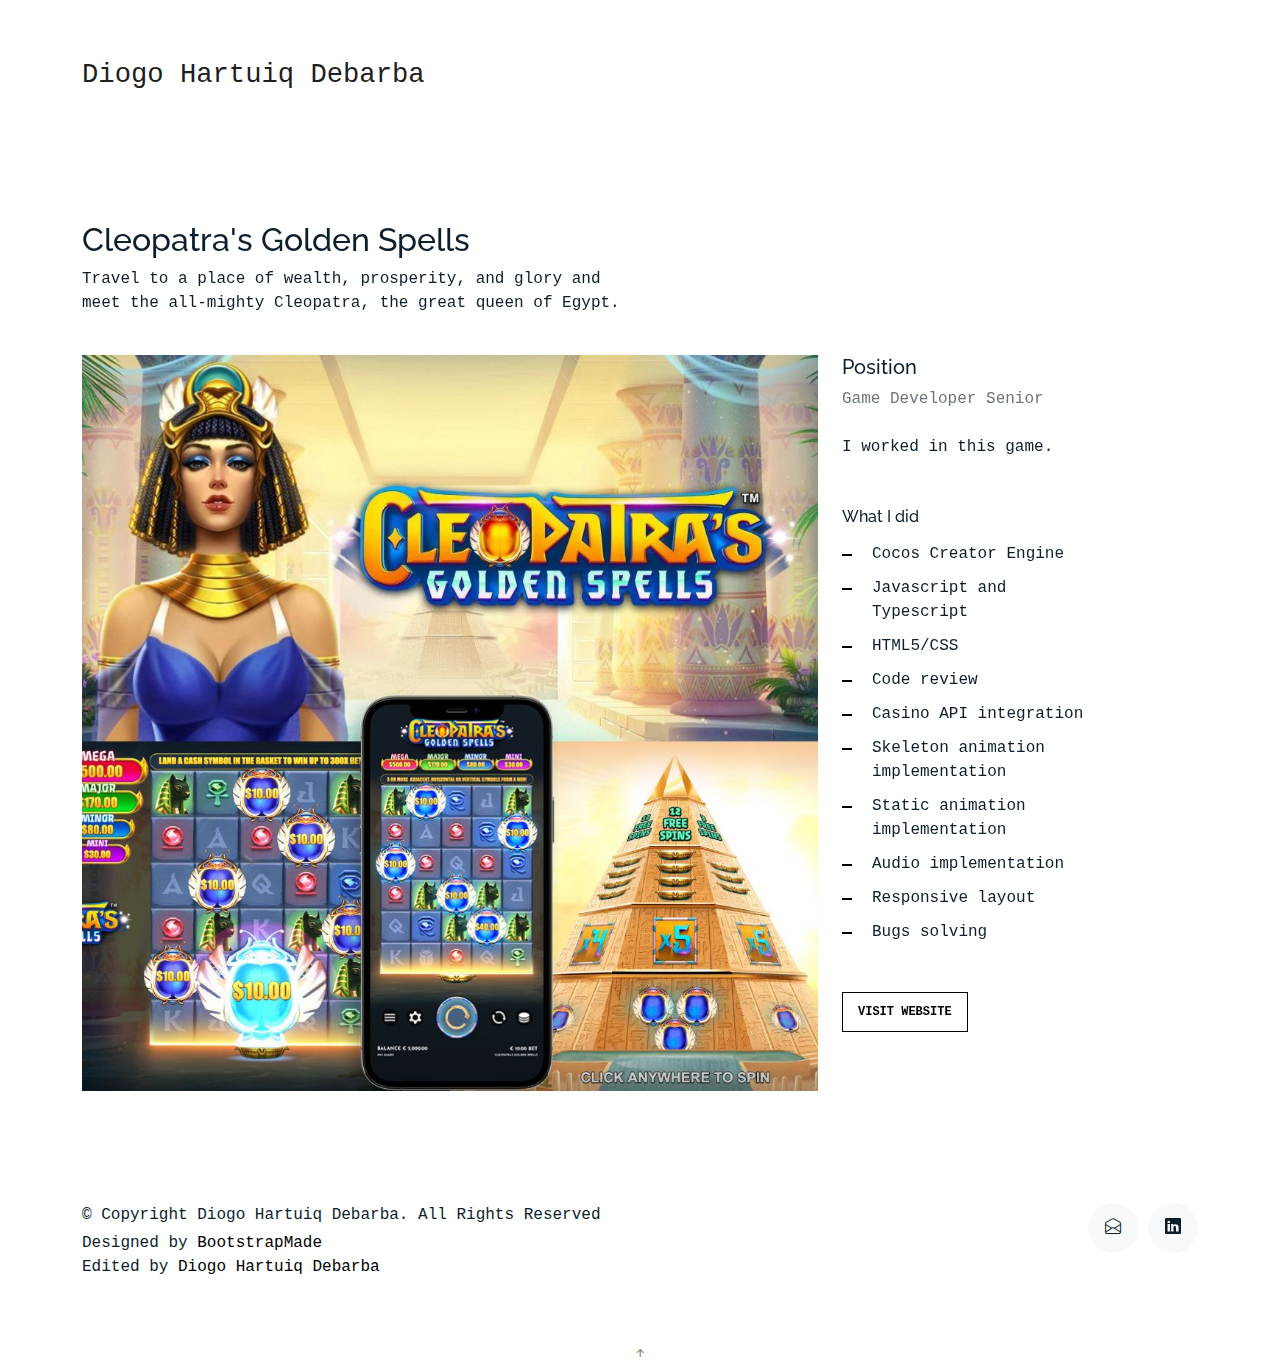
<file: javascript-cleopatras-golden-spells.html>
<!DOCTYPE html>
<html lang="en">

<head>
  <meta charset="utf-8">
  <meta content="width=device-width, initial-scale=1.0" name="viewport">

  <title>Diogo Hartuiq Debarba - Game Developer Engineer</title>
  <meta content="" name="description">
  <meta content="" name="keywords">

  <!-- Favicons -->
  <link href="assets/img/favicon.ico" rel="icon">
  <link href="assets/img/apple-touch-icon.png" rel="apple-touch-icon">

  <!-- Google Fonts -->
  <link href="https://fonts.googleapis.com/css?family=https://fonts.googleapis.com/css?family=Inconsolata:400,500,600,700|Raleway:400,400i,500,500i,600,600i,700,700i" rel="stylesheet">

  <!-- Vendor CSS Files -->
  <link href="assets/vendor/aos/aos.css" rel="stylesheet">
  <link href="assets/vendor/bootstrap/css/bootstrap.min.css" rel="stylesheet">
  <link href="assets/vendor/bootstrap-icons/bootstrap-icons.css" rel="stylesheet">
  <link href="assets/vendor/swiper/swiper-bundle.min.css" rel="stylesheet">

  <!-- Template Main CSS File -->
  <link href="assets/css/style.css" rel="stylesheet">

  <!-- =======================================================
  * Template Name: MyPortfolio - v4.10.0
  * Template URL: https://bootstrapmade.com/myportfolio-bootstrap-portfolio-website-template/
  * Author: BootstrapMade.com
  * License: https://bootstrapmade.com/license/
  ======================================================== -->
</head>

<body>

    <!-- ======= Navbar =======
  <div class="collapse navbar-collapse custom-navmenu" id="main-navbar">
    <div class="container py-2 py-md-5">
      <div class="row align-items-start">
        <div class="col-md-2">
          <ul class="custom-menu">
            <li class="active"><a href="index.html">Home</a></li>
            <li><a href="about.html">About Me</a></li>
            <li><a href="services.html">Services</a></li>
            <li><a href="works.html">Works</a></li>
            <li><a href="contact.html">Contact</a></li>
          </ul>
        </div>
        <div class="col-md-6 d-none d-md-block  mr-auto">
          <div class="tweet d-flex">
            <span class="bi bi-twitter text-white mt-2 mr-3"></span>
            <div>
              <p><em>Lorem ipsum dolor sit amet consectetur adipisicing elit. Quisquam necessitatibus incidunt ut officiis explicabo inventore. <br> <a href="#">t.co/v82jsk</a></em></p>
            </div>
          </div>
        </div>
        <div class="col-md-4 d-none d-md-block">
          <h3>Hire Me</h3>
          <p>Lorem ipsum dolor sit amet consectetur adipisicing elit. Quisquam necessitatibus incidunt ut officiisexplicabo inventore. <br> <a href="#">myemail@gmail.com</a></p>
        </div>
      </div>

    </div>
  </div> End Navbar -->

  <nav class="navbar navbar-light custom-navbar">
    <div class="container">
      <a class="navbar-brand" href="index.html">Diogo Hartuiq Debarba</a>
      <!-- <a href="#" class="burger" data-bs-toggle="collapse" data-bs-target="#main-navbar">
        <span></span>
      </a> -->
    </div>
  </nav>

  <main id="main">

    <section class="section">
      <div class="container">
        <div class="row mb-4 align-items-center">
          <div class="col-md-6" data-aos="fade-up">
            <h2>Cleopatra's Golden Spells</h2>
            <p>Travel to a place of wealth, prosperity, and glory and meet the all-mighty Cleopatra, the great queen of Egypt.</p>
          </div>
        </div>
      </div>

      <div class="site-section pb-0">
        <div class="container">
          <div class="row align-items-stretch">
            <div class="col-md-8" data-aos="fade-up">
              <img src="assets/img/javascript--cleopatras-golden-spells--big.jpg" alt="Image" class="img-fluid">
            </div>
            <div class="col-md-3 ml-auto" data-aos="fade-up" data-aos-delay="100">
              <div class="sticky-content">
                <h3 class="h3">Position</h3>
                <p class="mb-4"><span class="text-muted">Game Developer Senior</span></p>

                <div class="mb-5">
                  <p>I worked in this game.</p>

                </div>

                <h4 class="h4 mb-3">What I did</h4>
                <ul class="list-unstyled list-line mb-5">
                  <li></li>
                  <li>Cocos Creator Engine</li>
                  <li>Javascript and Typescript</li>
                  <li>HTML5/CSS</li>
                  <li>Code review</li>
                  <li>Casino API integration</li>
                  <li>Skeleton animation implementation</li>
                  <li>Static animation implementation</li>
                  <li>Audio implementation</li>
                  <li>Responsive layout</li>
                  <li>Bugs solving</li>
                </ul>

                <p><a href="https://ino-games.com/games/cleopatrasgoldenspell" class="readmore" target="_blank">Visit Website</a></p>
              </div>
            </div>
          </div>
        </div>
    </section>

    <!-- ======= Testimonials Section =======
    <section class="section pt-0">
      <div class="container">

        <div class="testimonials-slider swiper" data-aos="fade-up" data-aos-delay="100">
          <div class="swiper-wrapper">

            <div class="swiper-slide">
              <div class="testimonial-wrap">
                <div class="testimonial">
                  <img src="assets/img/person_1.jpg" alt="Image" class="img-fluid">
                  <blockquote>
                    <p>Lorem ipsum dolor sit amet consectetur adipisicing elit. Quisquam necessitatibus incidunt ut officiis
                      explicabo inventore.</p>
                  </blockquote>
                  <p>&mdash; Jean Hicks</p>
                </div>
              </div>
            </div> End testimonial item

            <div class="swiper-slide">
              <div class="testimonial-wrap">
                <div class="testimonial">
                  <img src="assets/img/person_2.jpg" alt="Image" class="img-fluid">
                  <blockquote>
                    <p>Lorem ipsum dolor sit amet consectetur adipisicing elit. Quisquam necessitatibus incidunt ut officiis
                      explicabo inventore.</p>
                  </blockquote>
                  <p>&mdash; Chris Stanworth</p>
                </div>
              </div>
            </div> End testimonial item

          </div>
          <div class="swiper-pagination"></div>
        </div>

      </div>
    </section> End Testimonials Section -->

  </main><!-- End #main -->

   <!-- ======= Footer ======= -->
   <footer class="footer" role="contentinfo">
    <div class="container">
      <div class="row">
        <div class="col-sm-6">
          <p class="mb-1">&copy; Copyright Diogo Hartuiq Debarba. All Rights Reserved</p>
          <div class="credits">
            <!--
            All the links in the footer should remain intact.
            You can delete the links only if you purchased the pro version.
            Licensing information: https://bootstrapmade.com/license/
            Purchase the pro version with working PHP/AJAX contact form: https://bootstrapmade.com/buy/?theme=MyPortfolio
          -->
            Designed by <a href="https://bootstrapmade.com/">BootstrapMade</a><br>
            Edited by <a href="https://diogohartuiqdebarba.github.io/">Diogo Hartuiq Debarba</a>
          </div>
        </div>
        <div class="col-sm-6 social text-md-end">
          <a href="mailto:diogohartuiqdebarba@gmail.com"><span class="bi bi-envelope-open"></span></a>
          <a href="https://www.linkedin.com/in/diogohartuiqdebarba/"><span class="bi bi-linkedin"></span></a>
        </div>
      </div>
    </div>
  </footer>

  <a href="#" class="back-to-top d-flex align-items-center justify-content-center"><i class="bi bi-arrow-up-short"></i></a>

  <!-- Vendor JS Files -->
  <script src="assets/vendor/aos/aos.js"></script>
  <script src="assets/vendor/bootstrap/js/bootstrap.bundle.min.js"></script>
  <script src="assets/vendor/isotope-layout/isotope.pkgd.min.js"></script>
  <script src="assets/vendor/swiper/swiper-bundle.min.js"></script>

  <!-- Template Main JS File -->
  <script src="assets/js/main.js"></script>

</body>

</html>
</file>
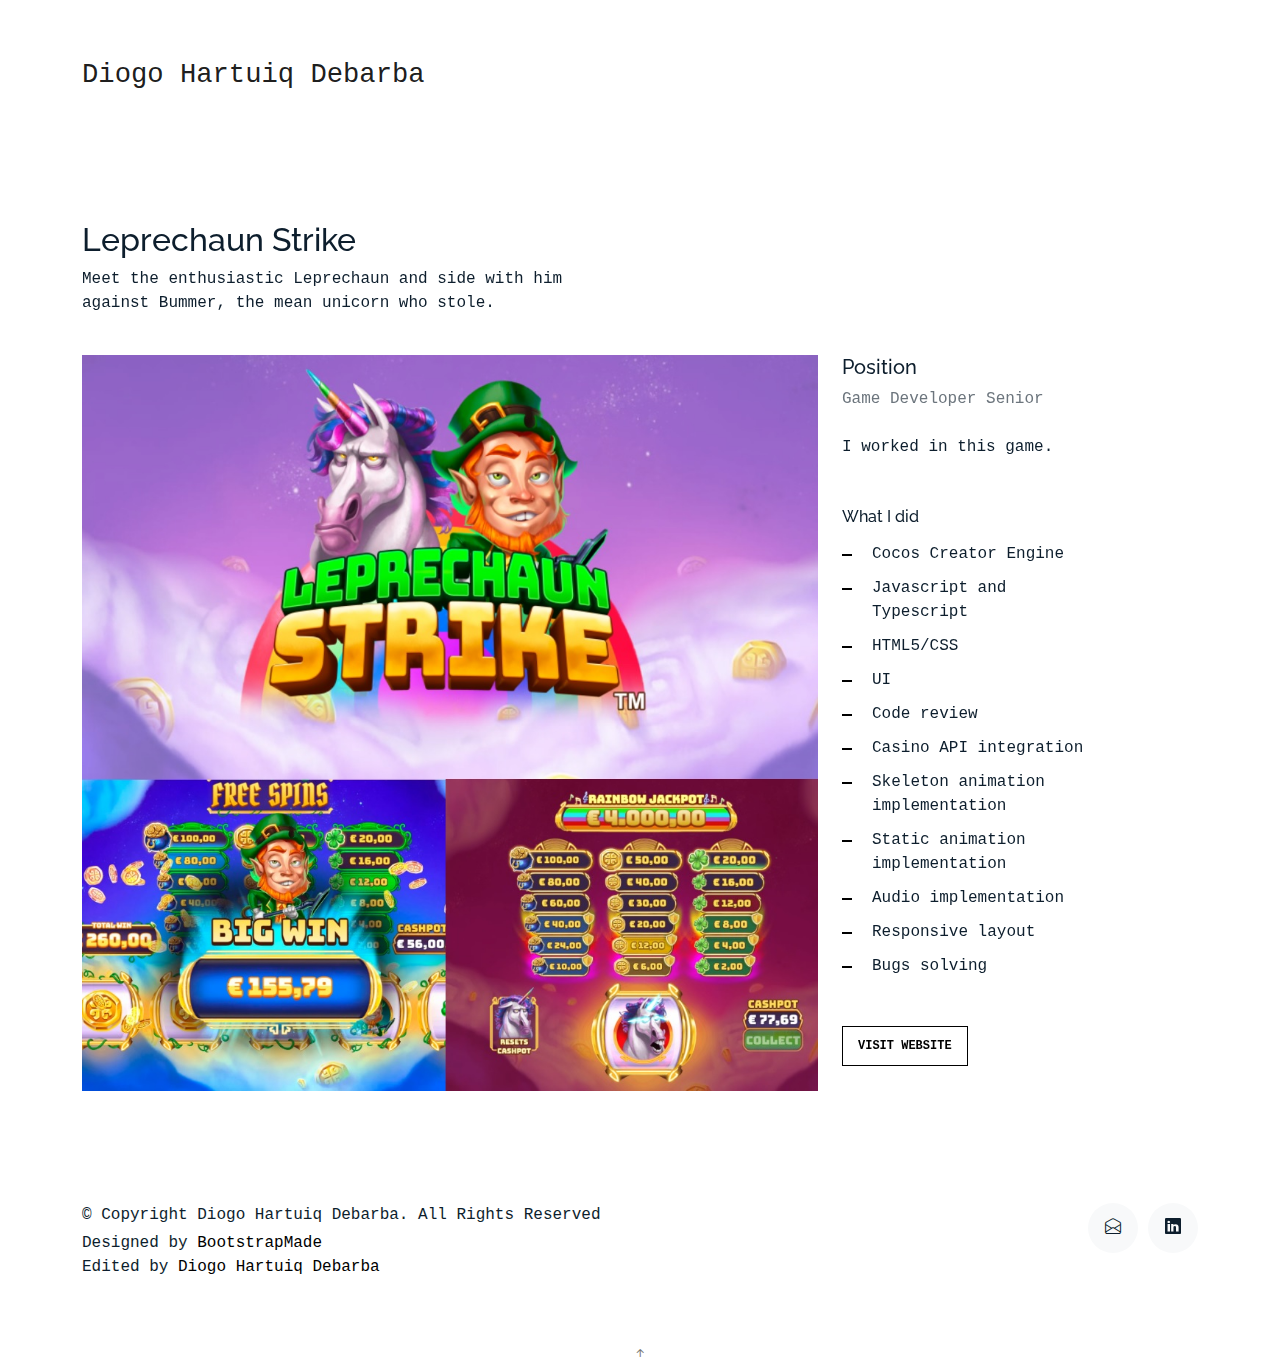
<file: javascript-leprechaun-strike.html>
<!DOCTYPE html>
<html lang="en">

<head>
  <meta charset="utf-8">
  <meta content="width=device-width, initial-scale=1.0" name="viewport">

  <title>Diogo Hartuiq Debarba - Game Developer Engineer</title>
  <meta content="" name="description">
  <meta content="" name="keywords">

  <!-- Favicons -->
  <link href="assets/img/favicon.ico" rel="icon">
  <link href="assets/img/apple-touch-icon.png" rel="apple-touch-icon">

  <!-- Google Fonts -->
  <link href="https://fonts.googleapis.com/css?family=https://fonts.googleapis.com/css?family=Inconsolata:400,500,600,700|Raleway:400,400i,500,500i,600,600i,700,700i" rel="stylesheet">

  <!-- Vendor CSS Files -->
  <link href="assets/vendor/aos/aos.css" rel="stylesheet">
  <link href="assets/vendor/bootstrap/css/bootstrap.min.css" rel="stylesheet">
  <link href="assets/vendor/bootstrap-icons/bootstrap-icons.css" rel="stylesheet">
  <link href="assets/vendor/swiper/swiper-bundle.min.css" rel="stylesheet">

  <!-- Template Main CSS File -->
  <link href="assets/css/style.css" rel="stylesheet">

  <!-- =======================================================
  * Template Name: MyPortfolio - v4.10.0
  * Template URL: https://bootstrapmade.com/myportfolio-bootstrap-portfolio-website-template/
  * Author: BootstrapMade.com
  * License: https://bootstrapmade.com/license/
  ======================================================== -->
</head>

<body>

    <!-- ======= Navbar =======
  <div class="collapse navbar-collapse custom-navmenu" id="main-navbar">
    <div class="container py-2 py-md-5">
      <div class="row align-items-start">
        <div class="col-md-2">
          <ul class="custom-menu">
            <li class="active"><a href="index.html">Home</a></li>
            <li><a href="about.html">About Me</a></li>
            <li><a href="services.html">Services</a></li>
            <li><a href="works.html">Works</a></li>
            <li><a href="contact.html">Contact</a></li>
          </ul>
        </div>
        <div class="col-md-6 d-none d-md-block  mr-auto">
          <div class="tweet d-flex">
            <span class="bi bi-twitter text-white mt-2 mr-3"></span>
            <div>
              <p><em>Lorem ipsum dolor sit amet consectetur adipisicing elit. Quisquam necessitatibus incidunt ut officiis explicabo inventore. <br> <a href="#">t.co/v82jsk</a></em></p>
            </div>
          </div>
        </div>
        <div class="col-md-4 d-none d-md-block">
          <h3>Hire Me</h3>
          <p>Lorem ipsum dolor sit amet consectetur adipisicing elit. Quisquam necessitatibus incidunt ut officiisexplicabo inventore. <br> <a href="#">myemail@gmail.com</a></p>
        </div>
      </div>

    </div>
  </div> End Navbar -->

  <nav class="navbar navbar-light custom-navbar">
    <div class="container">
      <a class="navbar-brand" href="index.html">Diogo Hartuiq Debarba</a>
      <!-- <a href="#" class="burger" data-bs-toggle="collapse" data-bs-target="#main-navbar">
        <span></span>
      </a> -->
    </div>
  </nav>

  <main id="main">

    <section class="section">
      <div class="container">
        <div class="row mb-4 align-items-center">
          <div class="col-md-6" data-aos="fade-up">
            <h2>Leprechaun Strike</h2>
            <p>Meet the enthusiastic Leprechaun and side with him against Bummer, the mean unicorn who stole.</p>
          </div>
        </div>
      </div>

      <div class="site-section pb-0">
        <div class="container">
          <div class="row align-items-stretch">
            <div class="col-md-8" data-aos="fade-up">
              <img src="assets/img/javascript--leprechaun-strike--big.jpg" alt="Image" class="img-fluid">
            </div>
            <div class="col-md-3 ml-auto" data-aos="fade-up" data-aos-delay="100">
              <div class="sticky-content">
                <h3 class="h3">Position</h3>
                <p class="mb-4"><span class="text-muted">Game Developer Senior</span></p>

                <div class="mb-5">
                  <p>I worked in this game.</p>

                </div>

                <h4 class="h4 mb-3">What I did</h4>
                <ul class="list-unstyled list-line mb-5">
                  <li></li>
                  <li>Cocos Creator Engine</li>
                  <li>Javascript and Typescript</li>
                  <li>HTML5/CSS</li>
                  <li>UI</li>
                  <li>Code review</li>
                  <li>Casino API integration</li>
                  <li>Skeleton animation implementation</li>
                  <li>Static animation implementation</li>
                  <li>Audio implementation</li>
                  <li>Responsive layout</li>
                  <li>Bugs solving</li>
                </ul>

                <p><a href="https://www.pokerstars.com/pt-BR/casino/game/leprechaun-strike/1031/233/" class="readmore" target="_blank">Visit Website</a></p>
              </div>
            </div>
          </div>
        </div>
    </section>

    <!-- ======= Testimonials Section =======
    <section class="section pt-0">
      <div class="container">

        <div class="testimonials-slider swiper" data-aos="fade-up" data-aos-delay="100">
          <div class="swiper-wrapper">

            <div class="swiper-slide">
              <div class="testimonial-wrap">
                <div class="testimonial">
                  <img src="assets/img/person_1.jpg" alt="Image" class="img-fluid">
                  <blockquote>
                    <p>Lorem ipsum dolor sit amet consectetur adipisicing elit. Quisquam necessitatibus incidunt ut officiis
                      explicabo inventore.</p>
                  </blockquote>
                  <p>&mdash; Jean Hicks</p>
                </div>
              </div>
            </div> End testimonial item

            <div class="swiper-slide">
              <div class="testimonial-wrap">
                <div class="testimonial">
                  <img src="assets/img/person_2.jpg" alt="Image" class="img-fluid">
                  <blockquote>
                    <p>Lorem ipsum dolor sit amet consectetur adipisicing elit. Quisquam necessitatibus incidunt ut officiis
                      explicabo inventore.</p>
                  </blockquote>
                  <p>&mdash; Chris Stanworth</p>
                </div>
              </div>
            </div> End testimonial item

          </div>
          <div class="swiper-pagination"></div>
        </div>

      </div>
    </section> End Testimonials Section -->

  </main><!-- End #main -->

   <!-- ======= Footer ======= -->
   <footer class="footer" role="contentinfo">
    <div class="container">
      <div class="row">
        <div class="col-sm-6">
          <p class="mb-1">&copy; Copyright Diogo Hartuiq Debarba. All Rights Reserved</p>
          <div class="credits">
            <!--
            All the links in the footer should remain intact.
            You can delete the links only if you purchased the pro version.
            Licensing information: https://bootstrapmade.com/license/
            Purchase the pro version with working PHP/AJAX contact form: https://bootstrapmade.com/buy/?theme=MyPortfolio
          -->
            Designed by <a href="https://bootstrapmade.com/">BootstrapMade</a><br>
            Edited by <a href="https://diogohartuiqdebarba.github.io/">Diogo Hartuiq Debarba</a>
          </div>
        </div>
        <div class="col-sm-6 social text-md-end">
          <a href="mailto:diogohartuiqdebarba@gmail.com"><span class="bi bi-envelope-open"></span></a>
          <a href="https://www.linkedin.com/in/diogohartuiqdebarba/"><span class="bi bi-linkedin"></span></a>
        </div>
      </div>
    </div>
  </footer>

  <a href="#" class="back-to-top d-flex align-items-center justify-content-center"><i class="bi bi-arrow-up-short"></i></a>

  <!-- Vendor JS Files -->
  <script src="assets/vendor/aos/aos.js"></script>
  <script src="assets/vendor/bootstrap/js/bootstrap.bundle.min.js"></script>
  <script src="assets/vendor/isotope-layout/isotope.pkgd.min.js"></script>
  <script src="assets/vendor/swiper/swiper-bundle.min.js"></script>

  <!-- Template Main JS File -->
  <script src="assets/js/main.js"></script>

</body>

</html>
</file>
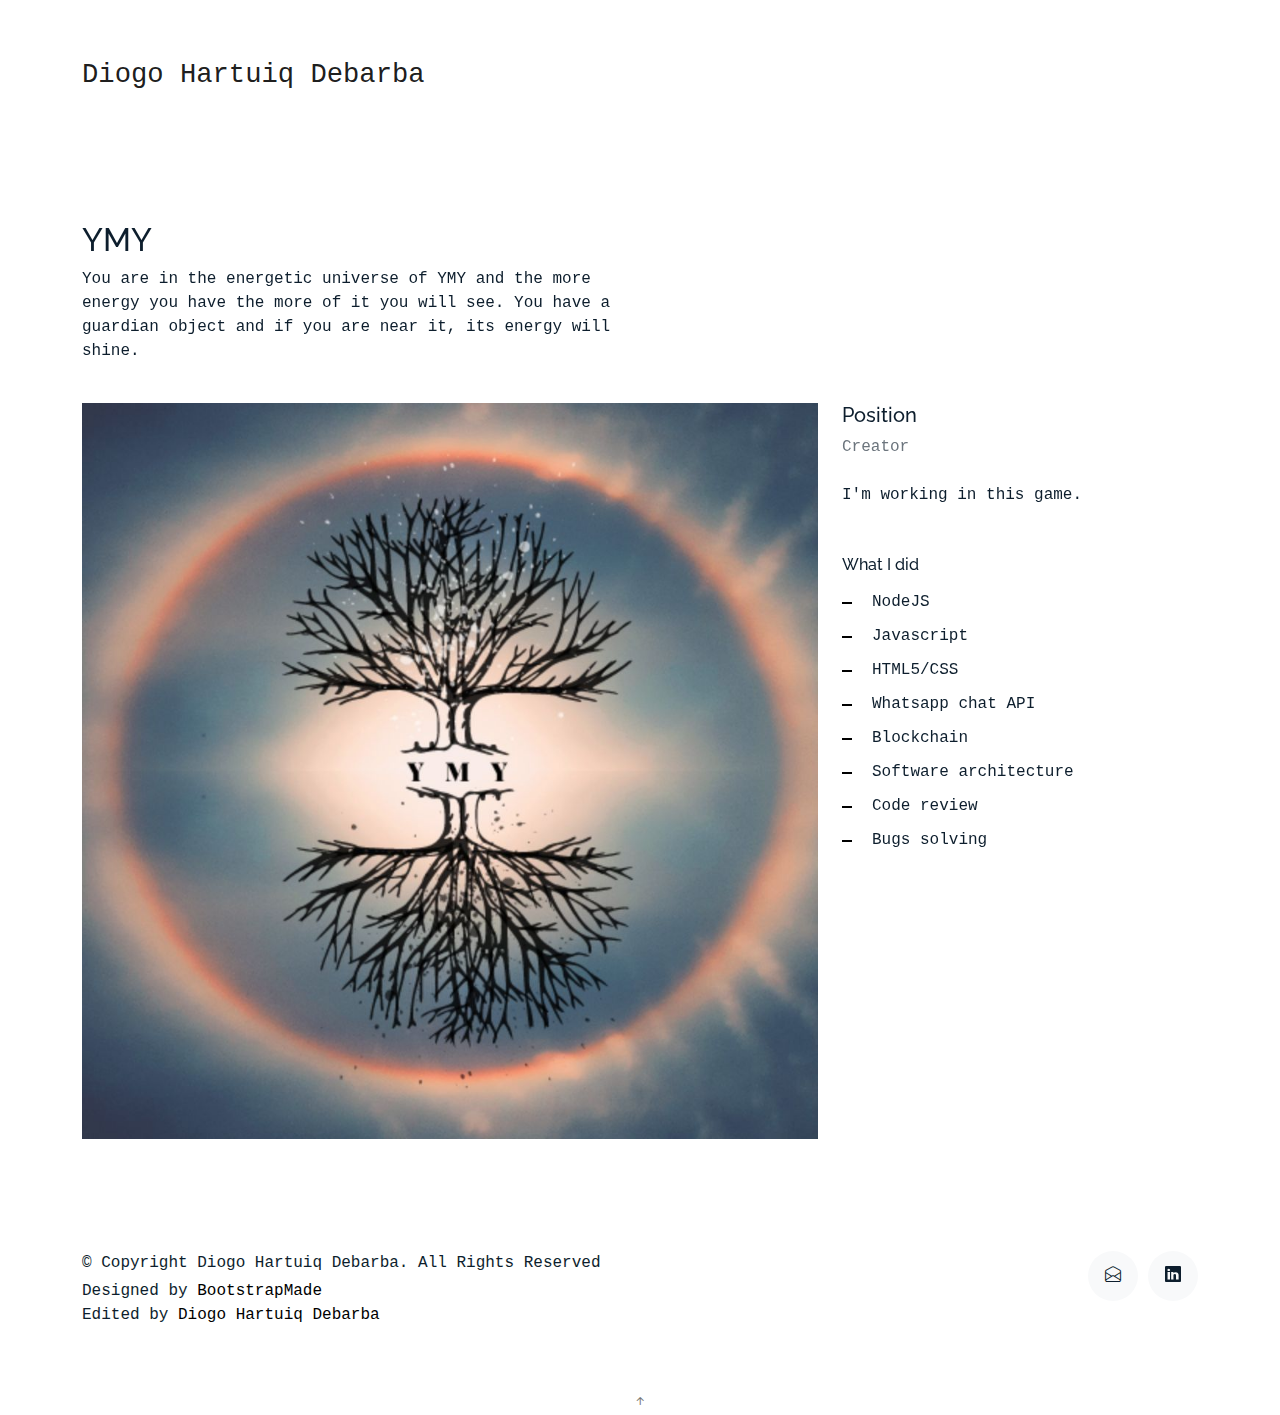
<file: javascript-ymy.html>
<!DOCTYPE html>
<html lang="en">

<head>
  <meta charset="utf-8">
  <meta content="width=device-width, initial-scale=1.0" name="viewport">

  <title>Diogo Hartuiq Debarba - Game Developer Engineer</title>
  <meta content="" name="description">
  <meta content="" name="keywords">

  <!-- Favicons -->
  <link href="assets/img/favicon.ico" rel="icon">
  <link href="assets/img/apple-touch-icon.png" rel="apple-touch-icon">

  <!-- Google Fonts -->
  <link href="https://fonts.googleapis.com/css?family=https://fonts.googleapis.com/css?family=Inconsolata:400,500,600,700|Raleway:400,400i,500,500i,600,600i,700,700i" rel="stylesheet">

  <!-- Vendor CSS Files -->
  <link href="assets/vendor/aos/aos.css" rel="stylesheet">
  <link href="assets/vendor/bootstrap/css/bootstrap.min.css" rel="stylesheet">
  <link href="assets/vendor/bootstrap-icons/bootstrap-icons.css" rel="stylesheet">
  <link href="assets/vendor/swiper/swiper-bundle.min.css" rel="stylesheet">

  <!-- Template Main CSS File -->
  <link href="assets/css/style.css" rel="stylesheet">

  <!-- =======================================================
  * Template Name: MyPortfolio - v4.10.0
  * Template URL: https://bootstrapmade.com/myportfolio-bootstrap-portfolio-website-template/
  * Author: BootstrapMade.com
  * License: https://bootstrapmade.com/license/
  ======================================================== -->
</head>

<body>

    <!-- ======= Navbar =======
  <div class="collapse navbar-collapse custom-navmenu" id="main-navbar">
    <div class="container py-2 py-md-5">
      <div class="row align-items-start">
        <div class="col-md-2">
          <ul class="custom-menu">
            <li class="active"><a href="index.html">Home</a></li>
            <li><a href="about.html">About Me</a></li>
            <li><a href="services.html">Services</a></li>
            <li><a href="works.html">Works</a></li>
            <li><a href="contact.html">Contact</a></li>
          </ul>
        </div>
        <div class="col-md-6 d-none d-md-block  mr-auto">
          <div class="tweet d-flex">
            <span class="bi bi-twitter text-white mt-2 mr-3"></span>
            <div>
              <p><em>Lorem ipsum dolor sit amet consectetur adipisicing elit. Quisquam necessitatibus incidunt ut officiis explicabo inventore. <br> <a href="#">t.co/v82jsk</a></em></p>
            </div>
          </div>
        </div>
        <div class="col-md-4 d-none d-md-block">
          <h3>Hire Me</h3>
          <p>Lorem ipsum dolor sit amet consectetur adipisicing elit. Quisquam necessitatibus incidunt ut officiisexplicabo inventore. <br> <a href="#">myemail@gmail.com</a></p>
        </div>
      </div>

    </div>
  </div> End Navbar -->

  <nav class="navbar navbar-light custom-navbar">
    <div class="container">
      <a class="navbar-brand" href="index.html">Diogo Hartuiq Debarba</a>
      <!-- <a href="#" class="burger" data-bs-toggle="collapse" data-bs-target="#main-navbar">
        <span></span>
      </a> -->
    </div>
  </nav>

  <main id="main">

    <section class="section">
      <div class="container">
        <div class="row mb-4 align-items-center">
          <div class="col-md-6" data-aos="fade-up">
            <h2>YMY</h2>
            <p>You are in the energetic universe of YMY and the more energy you have the more of it you will see. You have a guardian object and if you are near it, its energy will shine.</p>
          </div>
        </div>
      </div>

      <div class="site-section pb-0">
        <div class="container">
          <div class="row align-items-stretch">
            <div class="col-md-8" data-aos="fade-up">
              <img src="assets/img/javascript--ymy--big.jpg" alt="Image" class="img-fluid">
            </div>
            <div class="col-md-3 ml-auto" data-aos="fade-up" data-aos-delay="100">
              <div class="sticky-content">
                <h3 class="h3">Position</h3>
                <p class="mb-4"><span class="text-muted">Creator</span></p>

                <div class="mb-5">
                  <p>I'm working in this game.</p>

                </div>

                <h4 class="h4 mb-3">What I did</h4>
                <ul class="list-unstyled list-line mb-5">
                  <li></li>
                  <li>NodeJS</li>
                  <li>Javascript</li>
                  <li>HTML5/CSS</li>
                  <li>Whatsapp chat API</li>
                  <li>Blockchain</li>
                  <li>Software architecture</li>
                  <li>Code review</li>
                  <li>Bugs solving</li>
                </ul>

                <!-- <p><a href="#" class="readmore" target="_blank">Visit Website</a></p> -->
              </div>
            </div>
          </div>
        </div>
    </section>

    <!-- ======= Testimonials Section =======
    <section class="section pt-0">
      <div class="container">

        <div class="testimonials-slider swiper" data-aos="fade-up" data-aos-delay="100">
          <div class="swiper-wrapper">

            <div class="swiper-slide">
              <div class="testimonial-wrap">
                <div class="testimonial">
                  <img src="assets/img/person_1.jpg" alt="Image" class="img-fluid">
                  <blockquote>
                    <p>Lorem ipsum dolor sit amet consectetur adipisicing elit. Quisquam necessitatibus incidunt ut officiis
                      explicabo inventore.</p>
                  </blockquote>
                  <p>&mdash; Jean Hicks</p>
                </div>
              </div>
            </div> End testimonial item

            <div class="swiper-slide">
              <div class="testimonial-wrap">
                <div class="testimonial">
                  <img src="assets/img/person_2.jpg" alt="Image" class="img-fluid">
                  <blockquote>
                    <p>Lorem ipsum dolor sit amet consectetur adipisicing elit. Quisquam necessitatibus incidunt ut officiis
                      explicabo inventore.</p>
                  </blockquote>
                  <p>&mdash; Chris Stanworth</p>
                </div>
              </div>
            </div> End testimonial item

          </div>
          <div class="swiper-pagination"></div>
        </div>

      </div>
    </section> End Testimonials Section -->

  </main><!-- End #main -->

   <!-- ======= Footer ======= -->
   <footer class="footer" role="contentinfo">
    <div class="container">
      <div class="row">
        <div class="col-sm-6">
          <p class="mb-1">&copy; Copyright Diogo Hartuiq Debarba. All Rights Reserved</p>
          <div class="credits">
            <!--
            All the links in the footer should remain intact.
            You can delete the links only if you purchased the pro version.
            Licensing information: https://bootstrapmade.com/license/
            Purchase the pro version with working PHP/AJAX contact form: https://bootstrapmade.com/buy/?theme=MyPortfolio
          -->
            Designed by <a href="https://bootstrapmade.com/">BootstrapMade</a><br>
            Edited by <a href="https://diogohartuiqdebarba.github.io/">Diogo Hartuiq Debarba</a>
          </div>
        </div>
        <div class="col-sm-6 social text-md-end">
          <a href="mailto:diogohartuiqdebarba@gmail.com"><span class="bi bi-envelope-open"></span></a>
          <a href="https://www.linkedin.com/in/diogohartuiqdebarba/"><span class="bi bi-linkedin"></span></a>
        </div>
      </div>
    </div>
  </footer>

  <a href="#" class="back-to-top d-flex align-items-center justify-content-center"><i class="bi bi-arrow-up-short"></i></a>

  <!-- Vendor JS Files -->
  <script src="assets/vendor/aos/aos.js"></script>
  <script src="assets/vendor/bootstrap/js/bootstrap.bundle.min.js"></script>
  <script src="assets/vendor/isotope-layout/isotope.pkgd.min.js"></script>
  <script src="assets/vendor/swiper/swiper-bundle.min.js"></script>

  <!-- Template Main JS File -->
  <script src="assets/js/main.js"></script>

</body>

</html>
</file>
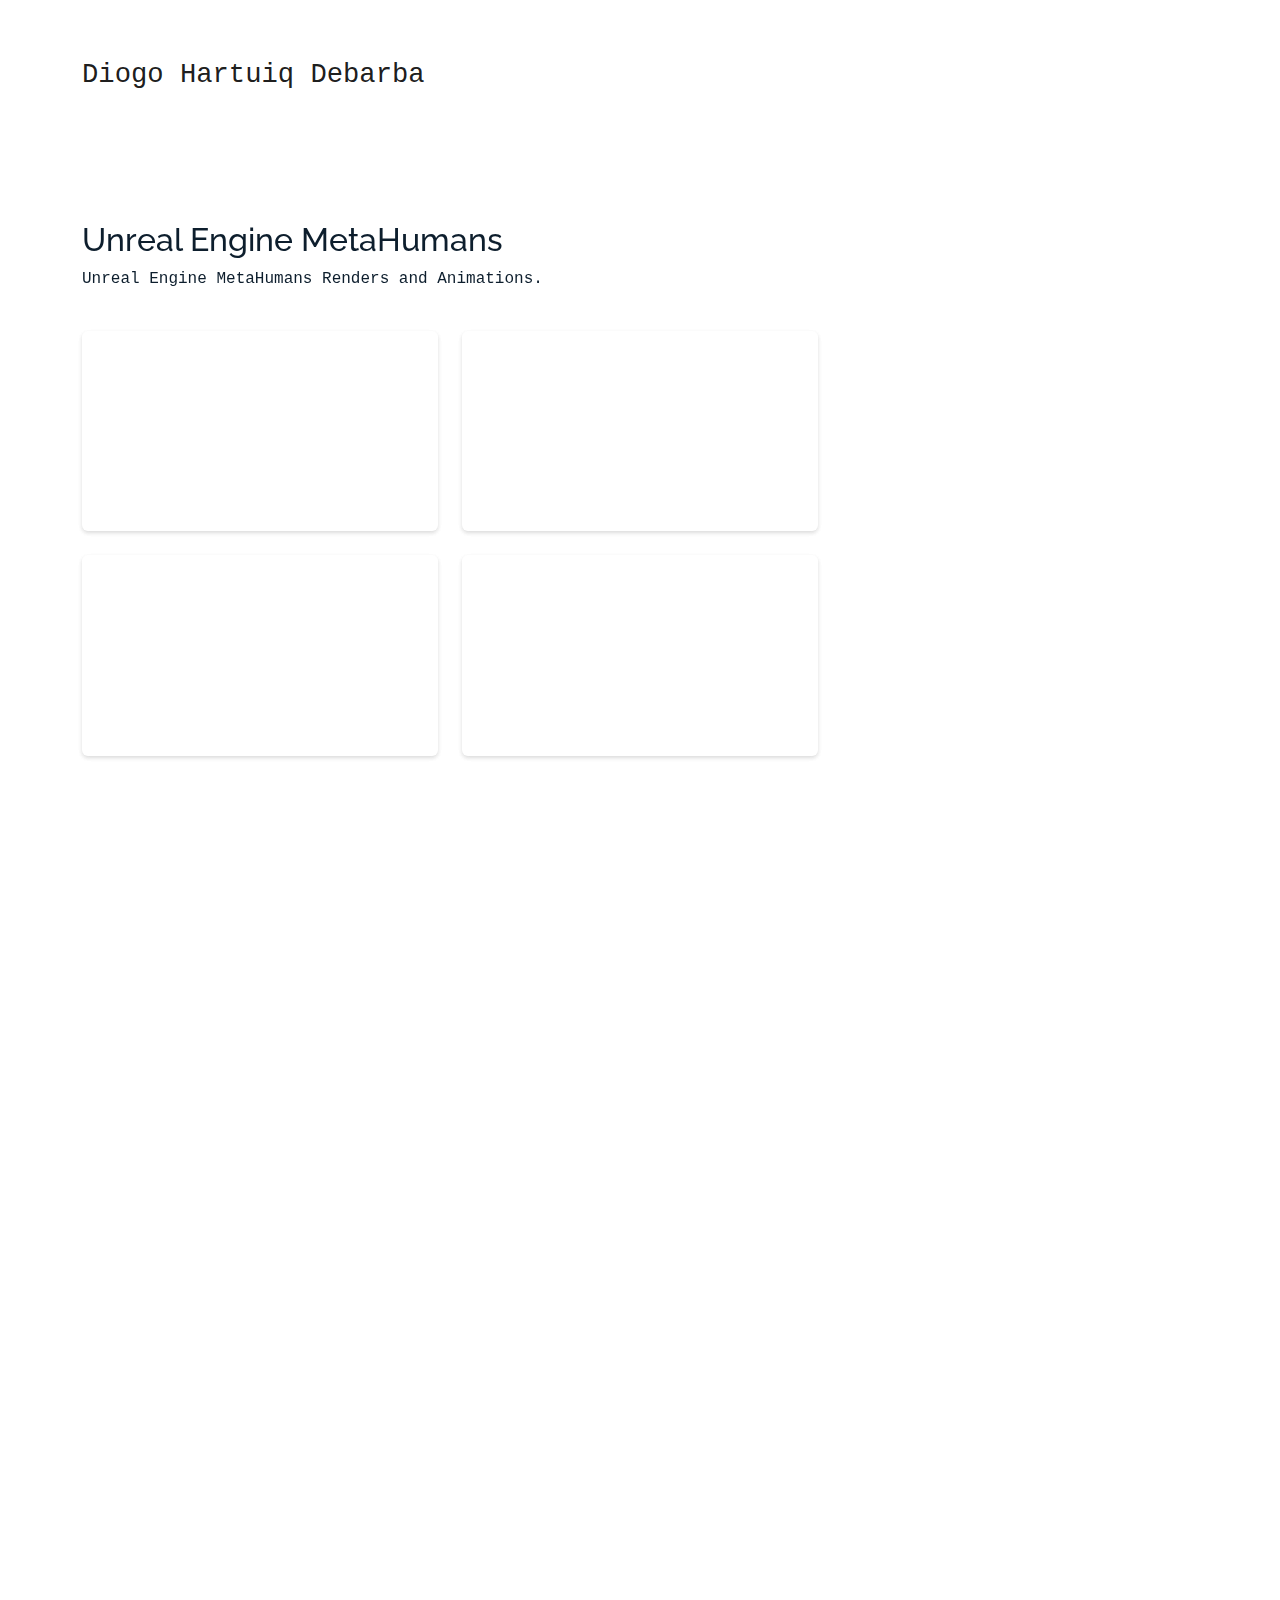
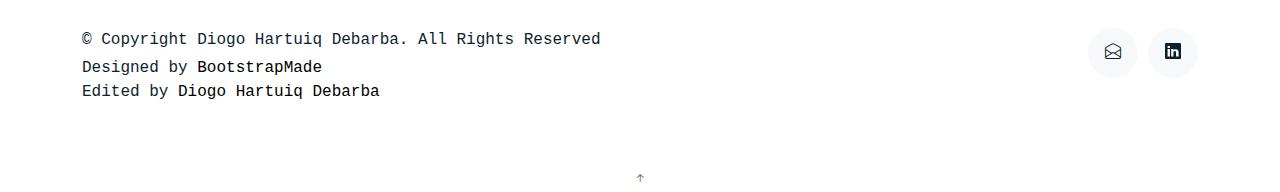
<file: unreal-engine-metahumans.html>
<!DOCTYPE html>
<html lang="en">

<head>
  <meta charset="utf-8">
  <meta content="width=device-width, initial-scale=1.0" name="viewport">

  <title>Diogo Hartuiq Debarba - Game Developer Engineer</title>
  <meta content="" name="description">
  <meta content="" name="keywords">

  <!-- Favicons -->
  <link href="assets/img/favicon.ico" rel="icon">
  <link href="assets/img/apple-touch-icon.png" rel="apple-touch-icon">

  <!-- Google Fonts -->
  <link href="https://fonts.googleapis.com/css?family=https://fonts.googleapis.com/css?family=Inconsolata:400,500,600,700|Raleway:400,400i,500,500i,600,600i,700,700i" rel="stylesheet">

  <!-- Vendor CSS Files -->
  <link href="assets/vendor/aos/aos.css" rel="stylesheet">
  <link href="assets/vendor/bootstrap/css/bootstrap.min.css" rel="stylesheet">
  <link href="assets/vendor/bootstrap-icons/bootstrap-icons.css" rel="stylesheet">
  <link href="assets/vendor/swiper/swiper-bundle.min.css" rel="stylesheet">

  <!-- Template Main CSS File -->
  <link href="assets/css/style.css" rel="stylesheet">

  <!-- =======================================================
  * Template Name: MyPortfolio - v4.10.0
  * Template URL: https://bootstrapmade.com/myportfolio-bootstrap-portfolio-website-template/
  * Author: BootstrapMade.com
  * License: https://bootstrapmade.com/license/
  ======================================================== -->
</head>

<body>

    <!-- ======= Navbar =======
  <div class="collapse navbar-collapse custom-navmenu" id="main-navbar">
    <div class="container py-2 py-md-5">
      <div class="row align-items-start">
        <div class="col-md-2">
          <ul class="custom-menu">
            <li class="active"><a href="index.html">Home</a></li>
            <li><a href="about.html">About Me</a></li>
            <li><a href="services.html">Services</a></li>
            <li><a href="works.html">Works</a></li>
            <li><a href="contact.html">Contact</a></li>
          </ul>
        </div>
        <div class="col-md-6 d-none d-md-block  mr-auto">
          <div class="tweet d-flex">
            <span class="bi bi-twitter text-white mt-2 mr-3"></span>
            <div>
              <p><em>Lorem ipsum dolor sit amet consectetur adipisicing elit. Quisquam necessitatibus incidunt ut officiis explicabo inventore. <br> <a href="#">t.co/v82jsk</a></em></p>
            </div>
          </div>
        </div>
        <div class="col-md-4 d-none d-md-block">
          <h3>Hire Me</h3>
          <p>Lorem ipsum dolor sit amet consectetur adipisicing elit. Quisquam necessitatibus incidunt ut officiisexplicabo inventore. <br> <a href="#">myemail@gmail.com</a></p>
        </div>
      </div>

    </div>
  </div> End Navbar -->

  <nav class="navbar navbar-light custom-navbar">
    <div class="container">
      <a class="navbar-brand" href="index.html">Diogo Hartuiq Debarba</a>
      <!-- <a href="#" class="burger" data-bs-toggle="collapse" data-bs-target="#main-navbar">
        <span></span>
      </a> -->
    </div>
  </nav>

  <main id="main">

    <section class="section">
      <div class="container">
       <div class="row mb-4 align-items-center">
          <div class="col-md-6" data-aos="fade-up">
            <h2>Unreal Engine MetaHumans</h2>
            <p>Unreal Engine MetaHumans Renders and Animations.</p>
          </div>
        </div>
        <div class="row">
          <div class="col-lg-4 col-md-12 mb-4 mb-lg-0">
            <div class="ratio ratio-16x9 shadow-sm rounded mb-4">
              <iframe class="ratio ratio-16x9 shadow-sm rounded mb-4" width="560" height="315" src="https://www.youtube.com/embed/XkfWjvP3h6I" title="YouTube video player" frameborder="0" allow="accelerometer; autoplay; clipboard-write; encrypted-media; gyroscope; picture-in-picture; web-share" allowfullscreen></iframe>
            </div>
            <div class="ratio ratio-16x9 shadow-sm rounded mb-4">
              <iframe class="ratio ratio-16x9 shadow-sm rounded mb-4" width="315" height="560" src="https://www.youtube.com/embed/3W526WKYzok" title="YouTube video player" frameborder="0" allow="accelerometer; autoplay; clipboard-write; encrypted-media; gyroscope; picture-in-picture; web-share" allowfullscreen></iframe>
            </div>
          </div>

          <div class="col-lg-4 col-md-12 mb-4 mb-lg-0">
            <div class="ratio ratio-16x9 shadow-sm rounded mb-4">
              <iframe class="ratio ratio-16x9 shadow-sm rounded mb-4" width="560" height="315" src="https://www.youtube.com/embed/GNKT5abWdUM" title="YouTube video player" frameborder="0" allow="accelerometer; autoplay; clipboard-write; encrypted-media; gyroscope; picture-in-picture; web-share" allowfullscreen></iframe>
            </div>
            <div class="ratio ratio-16x9 shadow-sm rounded mb-4">
              <iframe class="ratio ratio-16x9 shadow-sm rounded mb-4" width="315" height="560" src="https://www.youtube.com/embed/BvYksHAiAZI" title="YouTube video player" frameborder="0" allow="accelerometer; autoplay; clipboard-write; encrypted-media; gyroscope; picture-in-picture; web-share" allowfullscreen></iframe>
            </div>
          </div>

          <!-- <div class="col-lg-4 col-md-12 mb-4 mb-lg-0">
            <div class="ratio ratio-16x9 shadow-sm rounded mb-4">
              <iframe class="ratio ratio-16x9 shadow-sm rounded mb-4" width="560" height="315" src="https://www.youtube.com/embed/?" title="YouTube video player" frameborder="0" allow="accelerometer; autoplay; clipboard-write; encrypted-media; gyroscope; picture-in-picture; web-share" allowfullscreen></iframe>
            </div>
            <div class="ratio ratio-16x9 shadow-sm rounded mb-4">
              <iframe class="ratio ratio-16x9 shadow-sm rounded mb-4" width="315" height="560" src="https://www.youtube.com/embed/?" title="YouTube video player" frameborder="0" allow="accelerometer; autoplay; clipboard-write; encrypted-media; gyroscope; picture-in-picture; web-share" allowfullscreen></iframe>
            </div>
          </div> -->
        </div>
      </div>

      <div class="site-section pb-0">
        <div class="container">
          <div class="row align-items-stretch">
            <div class="col-md-8" data-aos="fade-up">
              <img src="assets/img/unreal-engine--metahumans-taina--big.png" alt="Image" class="img-fluid">
            </div>
            <div class="col-md-3 ml-auto" data-aos="fade-up" data-aos-delay="100">
              <div class="sticky-content">
                <h3 class="h3">Position</h3>
                <p class="mb-4"><span class="text-muted">Creator</span></p>

                <div class="mb-5">
                  <p>I made the renders and animations for these avatars.</p>

                </div>

                <h4 class="h4 mb-3">What I did</h4>
                <ul class="list-unstyled list-line mb-5">
                  <li></li>
                  <li>Artistic creation of avatars</li>
                  <li>Lighting</li>
                  <li>Animations</li>
                  <li>Renders</li>
                  <li>Sounds</li>
                </ul>

               <!-- <p><a href="#" class="readmore" target="_blank">See more</a></p> -->
              </div>
            </div>
          </div>
        </div>
    </section>

    <!-- ======= Testimonials Section =======
    <section class="section pt-0">
      <div class="container">

        <div class="testimonials-slider swiper" data-aos="fade-up" data-aos-delay="100">
          <div class="swiper-wrapper">

            <div class="swiper-slide">
              <div class="testimonial-wrap">
                <div class="testimonial">
                  <img src="assets/img/person_1.jpg" alt="Image" class="img-fluid">
                  <blockquote>
                    <p>Lorem ipsum dolor sit amet consectetur adipisicing elit. Quisquam necessitatibus incidunt ut officiis
                      explicabo inventore.</p>
                  </blockquote>
                  <p>&mdash; Jean Hicks</p>
                </div>
              </div>
            </div> End testimonial item

            <div class="swiper-slide">
              <div class="testimonial-wrap">
                <div class="testimonial">
                  <img src="assets/img/person_2.jpg" alt="Image" class="img-fluid">
                  <blockquote>
                    <p>Lorem ipsum dolor sit amet consectetur adipisicing elit. Quisquam necessitatibus incidunt ut officiis
                      explicabo inventore.</p>
                  </blockquote>
                  <p>&mdash; Chris Stanworth</p>
                </div>
              </div>
            </div> End testimonial item

          </div>
          <div class="swiper-pagination"></div>
        </div>

      </div>
    </section> End Testimonials Section -->

  </main><!-- End #main -->

   <!-- ======= Footer ======= -->
   <footer class="footer" role="contentinfo">
    <div class="container">
      <div class="row">
        <div class="col-sm-6">
          <p class="mb-1">&copy; Copyright Diogo Hartuiq Debarba. All Rights Reserved</p>
          <div class="credits">
            <!--
            All the links in the footer should remain intact.
            You can delete the links only if you purchased the pro version.
            Licensing information: https://bootstrapmade.com/license/
            Purchase the pro version with working PHP/AJAX contact form: https://bootstrapmade.com/buy/?theme=MyPortfolio
          -->
            Designed by <a href="https://bootstrapmade.com/">BootstrapMade</a><br>
            Edited by <a href="https://diogohartuiqdebarba.github.io/">Diogo Hartuiq Debarba</a>
          </div>
        </div>
        <div class="col-sm-6 social text-md-end">
          <a href="mailto:diogohartuiqdebarba@gmail.com"><span class="bi bi-envelope-open"></span></a>
          <a href="https://www.linkedin.com/in/diogohartuiqdebarba/"><span class="bi bi-linkedin"></span></a>
        </div>
      </div>
    </div>
  </footer>

  <a href="#" class="back-to-top d-flex align-items-center justify-content-center"><i class="bi bi-arrow-up-short"></i></a>

  <!-- Vendor JS Files -->
  <script src="assets/vendor/aos/aos.js"></script>
  <script src="assets/vendor/bootstrap/js/bootstrap.bundle.min.js"></script>
  <script src="assets/vendor/isotope-layout/isotope.pkgd.min.js"></script>
  <script src="assets/vendor/swiper/swiper-bundle.min.js"></script>

  <!-- Template Main JS File -->
  <script src="assets/js/main.js"></script>

</body>

</html>
</file>
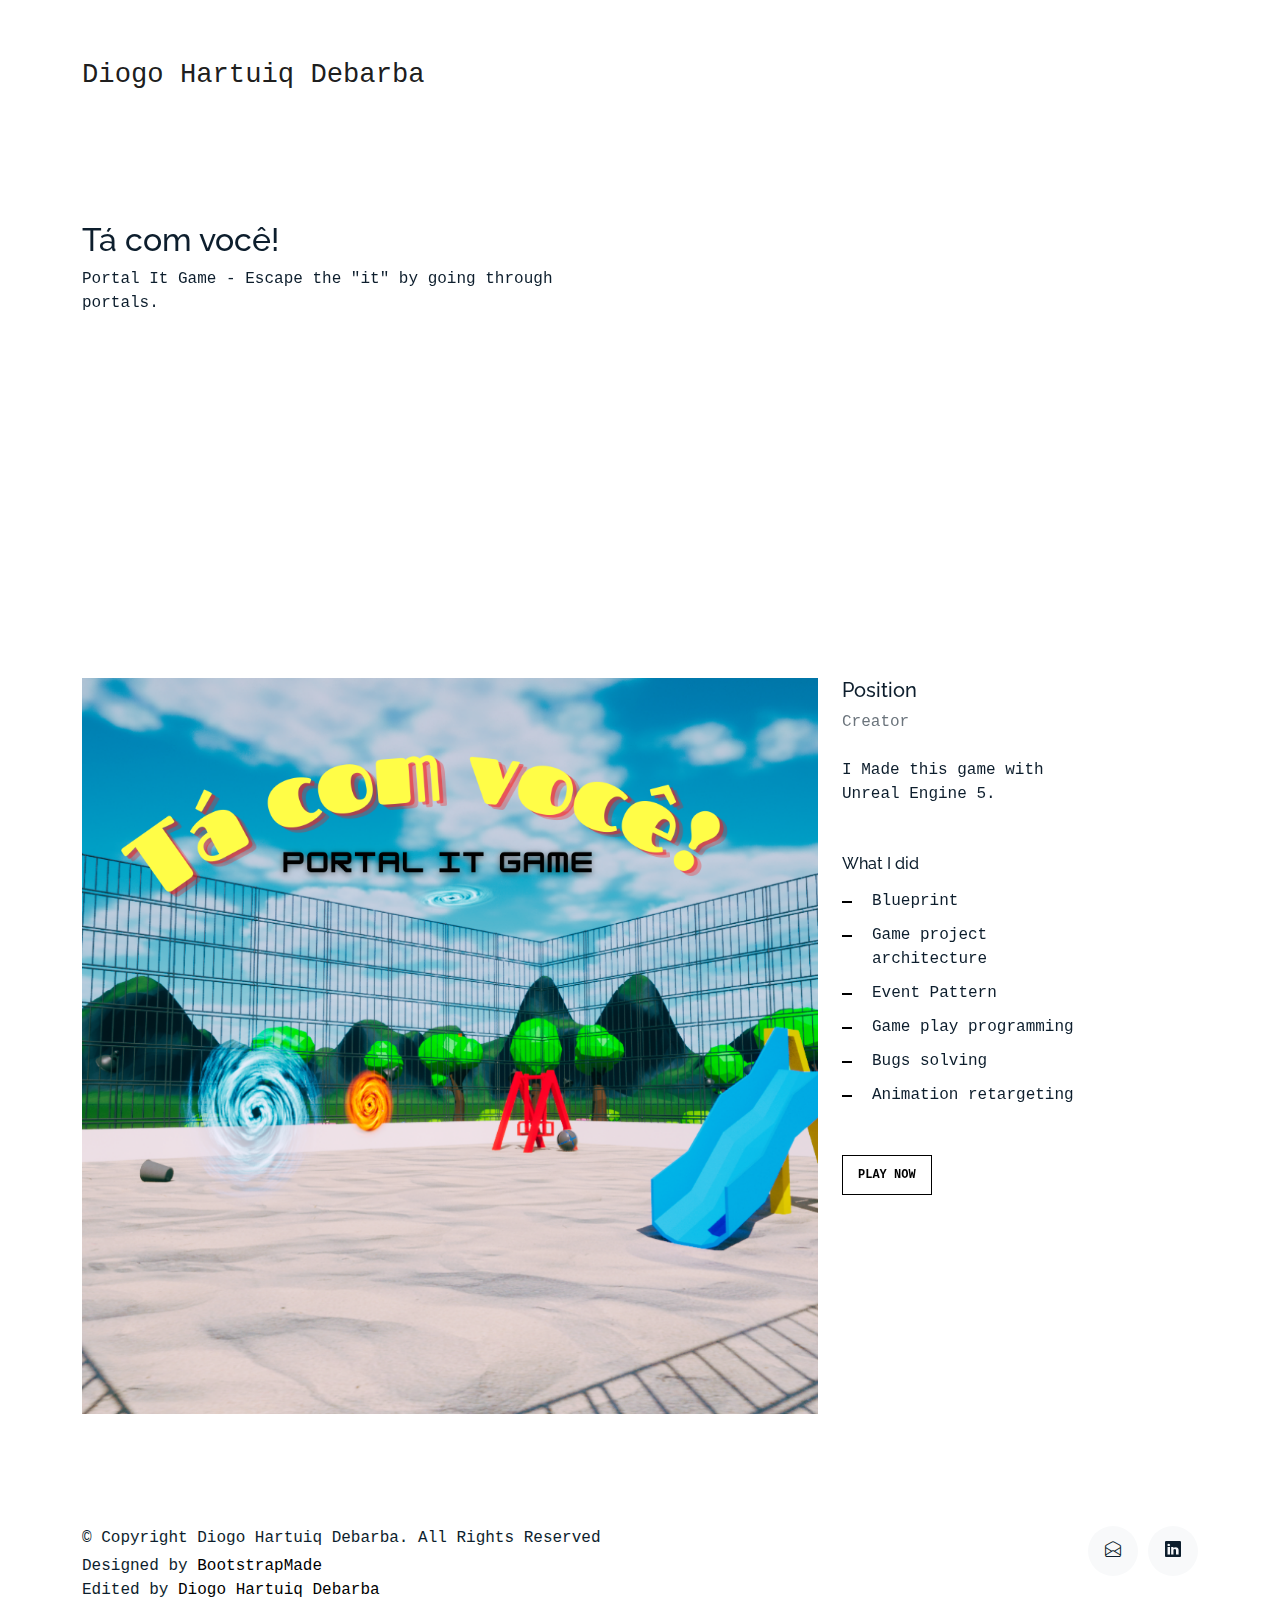
<file: unreal-engine-ta-com-voce.html>
<!DOCTYPE html>
<html lang="en">

<head>
  <meta charset="utf-8">
  <meta content="width=device-width, initial-scale=1.0" name="viewport">

  <title>Diogo Hartuiq Debarba - Game Developer Engineer</title>
  <meta content="" name="description">
  <meta content="" name="keywords">

  <!-- Favicons -->
  <link href="assets/img/favicon.ico" rel="icon">
  <link href="assets/img/apple-touch-icon.png" rel="apple-touch-icon">

  <!-- Google Fonts -->
  <link href="https://fonts.googleapis.com/css?family=https://fonts.googleapis.com/css?family=Inconsolata:400,500,600,700|Raleway:400,400i,500,500i,600,600i,700,700i" rel="stylesheet">

  <!-- Vendor CSS Files -->
  <link href="assets/vendor/aos/aos.css" rel="stylesheet">
  <link href="assets/vendor/bootstrap/css/bootstrap.min.css" rel="stylesheet">
  <link href="assets/vendor/bootstrap-icons/bootstrap-icons.css" rel="stylesheet">
  <link href="assets/vendor/swiper/swiper-bundle.min.css" rel="stylesheet">

  <!-- Template Main CSS File -->
  <link href="assets/css/style.css" rel="stylesheet">

  <!-- =======================================================
  * Template Name: MyPortfolio - v4.10.0
  * Template URL: https://bootstrapmade.com/myportfolio-bootstrap-portfolio-website-template/
  * Author: BootstrapMade.com
  * License: https://bootstrapmade.com/license/
  ======================================================== -->
</head>

<body>

    <!-- ======= Navbar =======
  <div class="collapse navbar-collapse custom-navmenu" id="main-navbar">
    <div class="container py-2 py-md-5">
      <div class="row align-items-start">
        <div class="col-md-2">
          <ul class="custom-menu">
            <li class="active"><a href="index.html">Home</a></li>
            <li><a href="about.html">About Me</a></li>
            <li><a href="services.html">Services</a></li>
            <li><a href="works.html">Works</a></li>
            <li><a href="contact.html">Contact</a></li>
          </ul>
        </div>
        <div class="col-md-6 d-none d-md-block  mr-auto">
          <div class="tweet d-flex">
            <span class="bi bi-twitter text-white mt-2 mr-3"></span>
            <div>
              <p><em>Lorem ipsum dolor sit amet consectetur adipisicing elit. Quisquam necessitatibus incidunt ut officiis explicabo inventore. <br> <a href="#">t.co/v82jsk</a></em></p>
            </div>
          </div>
        </div>
        <div class="col-md-4 d-none d-md-block">
          <h3>Hire Me</h3>
          <p>Lorem ipsum dolor sit amet consectetur adipisicing elit. Quisquam necessitatibus incidunt ut officiisexplicabo inventore. <br> <a href="#">myemail@gmail.com</a></p>
        </div>
      </div>

    </div>
  </div> End Navbar -->

  <nav class="navbar navbar-light custom-navbar">
    <div class="container">
      <a class="navbar-brand" href="index.html">Diogo Hartuiq Debarba</a>
      <!-- <a href="#" class="burger" data-bs-toggle="collapse" data-bs-target="#main-navbar">
        <span></span>
      </a> -->
    </div>
  </nav>

  <main id="main">

    <section class="section">
      <div class="container">
        <div class="row mb-4 align-items-center">
          <div class="col-md-6" data-aos="fade-up">
            <h2>Tá com você!</h2>
            <p>Portal It Game - Escape the "it" by going through portals.</p>
            <iframe width="560" height="315" src="https://www.youtube.com/embed/mwafUmgXYpI" title="YouTube video player" frameborder="0" allow="accelerometer; autoplay; clipboard-write; encrypted-media; gyroscope; picture-in-picture; web-share" allowfullscreen></iframe>
          </div>
        </div>
      </div>

      <div class="site-section pb-0">
        <div class="container">
          <div class="row align-items-stretch">
            <div class="col-md-8" data-aos="fade-up">
              <img src="assets/img/unreal-engine--ta-com-voce--big.png" alt="Image" class="img-fluid">
            </div>
            <div class="col-md-3 ml-auto" data-aos="fade-up" data-aos-delay="100">
              <div class="sticky-content">
                <h3 class="h3">Position</h3>
                <p class="mb-4"><span class="text-muted">Creator</span></p>

                <div class="mb-5">
                  <p>I Made this game with Unreal Engine 5.</p>

                </div>

                <h4 class="h4 mb-3">What I did</h4>
                <ul class="list-unstyled list-line mb-5">
                  <li></li>
                  <li>Blueprint</li>
                  <li>Game project architecture</li>
                  <li>Event Pattern</li>
                  <li>Game play programming</li>
                  <li>Bugs solving</li>
                  <li>Animation retargeting</li>
                </ul>

               <p><a href="https://gamejolt.com/games/ta-com-voce/789323" class="readmore" target="_blank">Play now</a></p>
              </div>
            </div>
          </div>
        </div>
    </section>

    <!-- ======= Testimonials Section =======
    <section class="section pt-0">
      <div class="container">

        <div class="testimonials-slider swiper" data-aos="fade-up" data-aos-delay="100">
          <div class="swiper-wrapper">

            <div class="swiper-slide">
              <div class="testimonial-wrap">
                <div class="testimonial">
                  <img src="assets/img/person_1.jpg" alt="Image" class="img-fluid">
                  <blockquote>
                    <p>Lorem ipsum dolor sit amet consectetur adipisicing elit. Quisquam necessitatibus incidunt ut officiis
                      explicabo inventore.</p>
                  </blockquote>
                  <p>&mdash; Jean Hicks</p>
                </div>
              </div>
            </div> End testimonial item

            <div class="swiper-slide">
              <div class="testimonial-wrap">
                <div class="testimonial">
                  <img src="assets/img/person_2.jpg" alt="Image" class="img-fluid">
                  <blockquote>
                    <p>Lorem ipsum dolor sit amet consectetur adipisicing elit. Quisquam necessitatibus incidunt ut officiis
                      explicabo inventore.</p>
                  </blockquote>
                  <p>&mdash; Chris Stanworth</p>
                </div>
              </div>
            </div> End testimonial item

          </div>
          <div class="swiper-pagination"></div>
        </div>

      </div>
    </section> End Testimonials Section -->

  </main><!-- End #main -->

   <!-- ======= Footer ======= -->
   <footer class="footer" role="contentinfo">
    <div class="container">
      <div class="row">
        <div class="col-sm-6">
          <p class="mb-1">&copy; Copyright Diogo Hartuiq Debarba. All Rights Reserved</p>
          <div class="credits">
            <!--
            All the links in the footer should remain intact.
            You can delete the links only if you purchased the pro version.
            Licensing information: https://bootstrapmade.com/license/
            Purchase the pro version with working PHP/AJAX contact form: https://bootstrapmade.com/buy/?theme=MyPortfolio
          -->
            Designed by <a href="https://bootstrapmade.com/">BootstrapMade</a><br>
            Edited by <a href="https://diogohartuiqdebarba.github.io/">Diogo Hartuiq Debarba</a>
          </div>
        </div>
        <div class="col-sm-6 social text-md-end">
          <a href="mailto:diogohartuiqdebarba@gmail.com"><span class="bi bi-envelope-open"></span></a>
          <a href="https://www.linkedin.com/in/diogohartuiqdebarba/"><span class="bi bi-linkedin"></span></a>
        </div>
      </div>
    </div>
  </footer>

  <a href="#" class="back-to-top d-flex align-items-center justify-content-center"><i class="bi bi-arrow-up-short"></i></a>

  <!-- Vendor JS Files -->
  <script src="assets/vendor/aos/aos.js"></script>
  <script src="assets/vendor/bootstrap/js/bootstrap.bundle.min.js"></script>
  <script src="assets/vendor/isotope-layout/isotope.pkgd.min.js"></script>
  <script src="assets/vendor/swiper/swiper-bundle.min.js"></script>

  <!-- Template Main JS File -->
  <script src="assets/js/main.js"></script>

</body>

</html>
</file>
<file: assets/css/style.css>
/**
* Template Name: MyPortfolio - v4.10.0
* Template URL: https://bootstrapmade.com/myportfolio-bootstrap-portfolio-website-template/
* Author: BootstrapMade.com
* License: https://bootstrapmade.com/license/
*/

/*--------------------------------------------------------------
# General
--------------------------------------------------------------*/
body {
  font-family: "Inconsolata", monospace;
  color: #0d1e2d;
}

a {
  color: #777;
  text-decoration: none;
}

a:hover {
  color: #000;
}

h1,
h2,
h3,
h4,
h5,
h6,
.font-heading {
  font-family: "Raleway", sans-serif;
}

.section {
  padding: 7rem 0;
}

.filters a {
  text-decoration: none;
  color: #000;
  display: inline-block;
  padding-left: 10px;
  padding-right: 10px;
  position: relative;
}

.filters a:hover,
.filters a:focus,
.filters a:active {
  text-decoration: none;
}

.filters a:hover:before {
  content: "";
  position: absolute;
  left: 10px;
  right: 10px;
  bottom: 0;
  height: 1px;
  background-color: #000;
}

.filters a.active {
  color: #000;
}

.filters a.active:before {
  content: "";
  position: absolute;
  left: 10px;
  right: 10px;
  bottom: 0;
  height: 1px;
  background-color: #000;
}

.item {
  border: none;
  margin-bottom: 30px;
}

.item .item-wrap {
  display: block;
  position: relative;
  overflow: hidden;
}

.item .item-wrap:after {
  z-index: 2;
  position: absolute;
  content: "";
  top: 0;
  left: 0;
  right: 0;
  bottom: 0;
  background: rgba(0, 0, 0, 0.4);
  visibility: hidden;
  opacity: 0;
  transition: 0.3s all ease-in-out;
}

.item .item-wrap img {
  transition: 0.3s transform ease;
  transform: scale(1);
}

.item .item-wrap>.work-info {
  position: absolute;
  top: 50%;
  width: 100%;
  text-align: center;
  z-index: 3;
  transform: translateY(-50%);
  color: #fff;
  opacity: 0;
  visibility: hidden;
  margin-top: 20px;
  transition: 0.3s all ease;
}

.item .item-wrap>.work-info h3 {
  font-size: 20px;
  margin-bottom: 0;
}

.item-description {
  padding-left: 0.25em;
  padding-right: 0.25em;
}

.item .item-wrap>.work-info span {
  font-size: 14px;
  text-transform: uppercase;
  letter-spacing: 0.2rem;
}

.item .item-wrap:hover {
  text-decoration: none;
}

.item .item-wrap:hover img {
  transform: scale(1.05);
}

.item .item-wrap:hover:after {
  opacity: 1;
  visibility: visible;
}

.item .item-wrap:hover .work-info {
  margin-top: 0px;
  opacity: 1;
  visibility: visible;
}

.testimonial-wrap {
  padding: 50px 50px 80px 50px;
  background: #eceff2;
}

.testimonial-wrap .testimonial {
  text-align: center;
  max-width: 500px;
  margin: 0 auto;
}

.round-img {
  border-radius: 50%;
  width: 120px;
  margin: 0 auto 30px auto;
}

.testimonial-wrap .testimonial blockquote p {
  font-size: 20px;
}

.h3 {
  font-size: 20px;
}

.h4 {
  font-size: 16px;
}

.heading {
  font-size: 28px;
}

.readmore {
  display: inline-block;
  border: 1px solid #000;
  padding: 10px 15px;
  font-size: 12px;
  text-transform: uppercase;
  color: #000;
  transition: 0.2s all ease;
  font-weight: 700;
}

.readmore:active,
.readmore:focus,
.readmore:hover {
  outline: none;
}

.readmore:hover {
  color: #fff;
  text-decoration: none;
  background: #000;
}

.testimonials-slider .swiper-pagination {
  margin-top: -60px;
  position: relative;
}

.testimonials-slider .swiper-pagination .swiper-pagination-bullet {
  width: 12px;
  height: 12px;
  background-color: rgba(13, 30, 45, 0.3);
  opacity: 1;
}

.testimonials-slider .swiper-pagination .swiper-pagination-bullet-active {
  background-color: rgba(13, 30, 45, 0.6);
}

.sticky-content {
  position: sticky;
  position: -webkit-sticky;
  top: 0;
  /* required */
}

.list-line li {
  margin-bottom: 10px;
  position: relative;
  padding-left: 30px;
}

.list-line li:before {
  content: "";
  position: absolute;
  left: 0;
  top: 0.7rem;
  width: 10px;
  height: 2px;
  background: #000;
}

.form-control {
  border-radius: 0;
  background: #f8f9fa;
  border: 1px solid transparent;
  padding-top: 10px !important;
  padding-bottom: 10px !important;
}

.form-control:active,
.form-control:focus {
  background: #eff1f4;
  outline: none;
  box-shadow: none;
  border: 1px solid transparent;
}

.custom-progress {
  height: 7px;
  border-radius: 0;
}

.custom-progress .progress-bar {
  background: #000;
}

/* Services */
.services i {
  font-size: 40px;
}

.services h4 {
  padding-top: 10px;
}

/* Contact Form */
.php-email-form .error-message {
  display: none;
  color: #fff;
  background: #ed3c0d;
  text-align: left;
  padding: 15px;
  font-weight: 600;
}

.php-email-form .error-message br+br {
  margin-top: 25px;
}

.php-email-form .sent-message {
  display: none;
  color: #fff;
  background: #18d26e;
  text-align: center;
  padding: 15px;
  font-weight: 600;
}

.php-email-form .loading {
  display: none;
  background: #fff;
  text-align: center;
  padding: 15px;
}

.php-email-form .loading:before {
  content: "";
  display: inline-block;
  border-radius: 50%;
  width: 24px;
  height: 24px;
  margin: 0 10px -6px 0;
  border: 3px solid #18d26e;
  border-top-color: #eee;
  -webkit-animation: animate-loading 1s linear infinite;
  animation: animate-loading 1s linear infinite;
}

@-webkit-keyframes animate-loading {
  0% {
    transform: rotate(0deg);
  }

  100% {
    transform: rotate(360deg);
  }
}

@keyframes animate-loading {
  0% {
    transform: rotate(0deg);
  }

  100% {
    transform: rotate(360deg);
  }
}

/*--------------------------------------------------------------
# Header
--------------------------------------------------------------*/
/* Custom Navmenu */
.custom-navmenu {
  background: #0d1e2d;
}

.custom-navmenu .custom-menu,
.custom-navmenu .custom-menu li {
  padding: 0;
  margin: 0;
  list-style: none;
}

.custom-navmenu .custom-menu li {
  margin-bottom: 0;
  font-size: 20px;
}

.custom-navmenu .custom-menu li a {
  color: #fff;
  padding: 10px 0 !important;
}

.custom-navmenu .custom-menu li a:hover {
  text-decoration: none;
}

.custom-navmenu .custom-menu li.active a {
  text-decoration: underline;
}

.custom-navmenu h3 {
  font-size: 20px;
  color: #fff;
}

.custom-navmenu p {
  color: rgba(255, 255, 255, 0.6);
}

.custom-navmenu a {
  color: rgba(255, 255, 255, 0.7);
}

.custom-navmenu a:hover {
  color: #fff;
}

/* Custom Navbar */
.custom-navbar {
  padding-top: 50px;
  width: 100%;
}

@media (max-width: 780px) {
  .custom-navbar>.container {
    padding-right: 0;
    padding-left: 0;
  }
}

.custom-navbar .navbar-brand {
  font-size: 1.7rem;
}

/* Burger */
.burger {
  width: 28px;
  height: 32px;
  cursor: pointer;
  position: relative;
}

.burger:before,
.burger span,
.burger:after {
  width: 100%;
  height: 2px;
  display: block;
  background: #000;
  border-radius: 2px;
  position: absolute;
  opacity: 1;
}

.burger:before,
.burger:after {
  transition: top 0.35s cubic-bezier(0.23, 1, 0.32, 1), transform 0.35s cubic-bezier(0.23, 1, 0.32, 1), opacity 0.35s cubic-bezier(0.23, 1, 0.32, 1), background-color 1.15s cubic-bezier(0.86, 0, 0.07, 1);
  -webkit-transition: top 0.35s cubic-bezier(0.23, 1, 0.32, 1), -webkit-transform 0.35s cubic-bezier(0.23, 1, 0.32, 1), opacity 0.35s cubic-bezier(0.23, 1, 0.32, 1), background-color 1.15s cubic-bezier(0.86, 0, 0.07, 1);
  content: "";
}

.burger:before {
  top: 4px;
}

.burger span {
  top: 15px;
}

.burger:after {
  top: 26px;
}

/* Hover */
.burger:hover:before {
  top: 7px;
}

.burger:hover:after {
  top: 23px;
}

/* Click */
.burger.active span {
  opacity: 0;
}

.burger.active:before,
.burger.active:after {
  top: 40%;
}

.burger.active:before {
  transform: rotate(45deg);
}

.burger.active:after {
  transform: rotate(-45deg);
}

.burger:focus {
  outline: none;
}

/*--------------------------------------------------------------
# Footer
--------------------------------------------------------------*/
.footer {
  padding: 0 0 4rem 0;
}

.footer a {
  color: #000;
}

.social a {
  display: inline-block;
  width: 50px;
  height: 50px;
  border-radius: 50%;
  background: #f8f9fa;
  position: relative;
  text-align: center;
  color: #0d1e2d;
}

.social a span {
  display: inline-block;
  left: 50%;
  position: absolute;
  top: 50%;
  transform: translate(-50%, -50%);
}

.social a:hover {
  color: #000;
}
</file>
